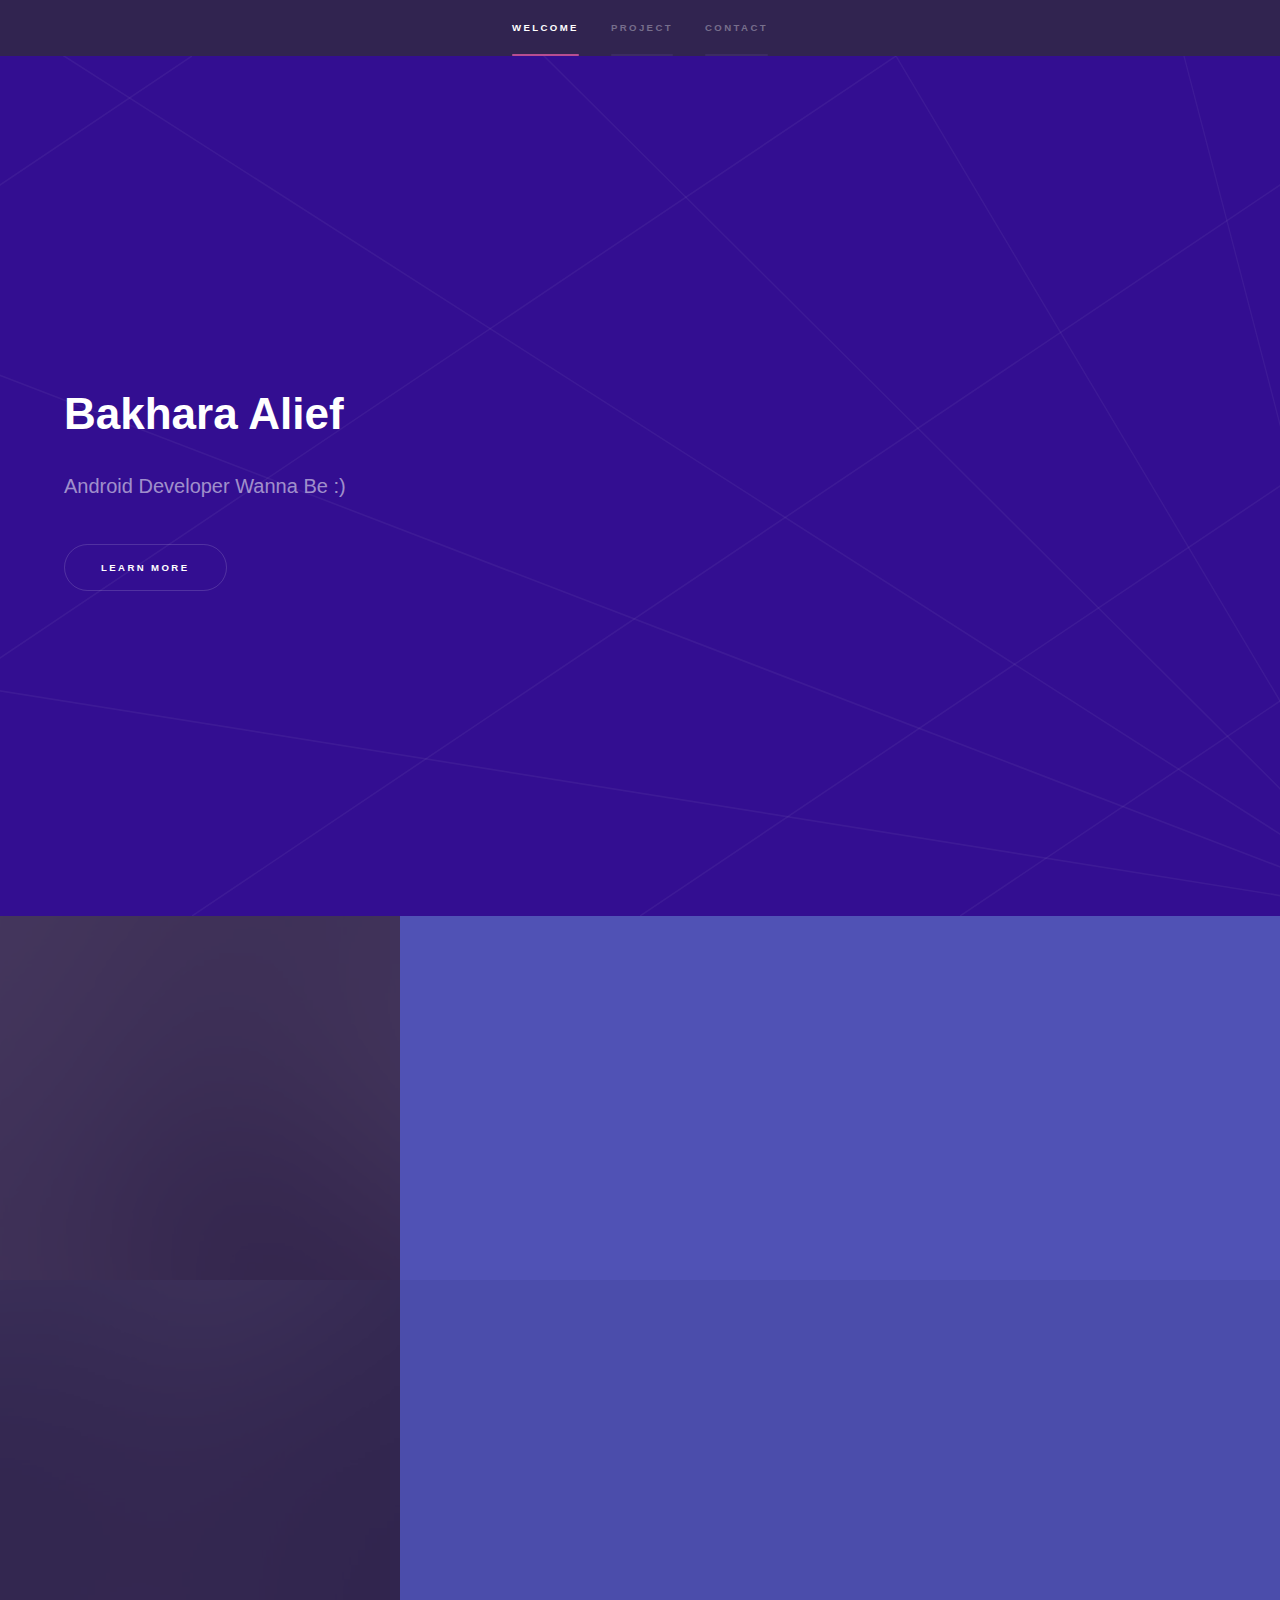
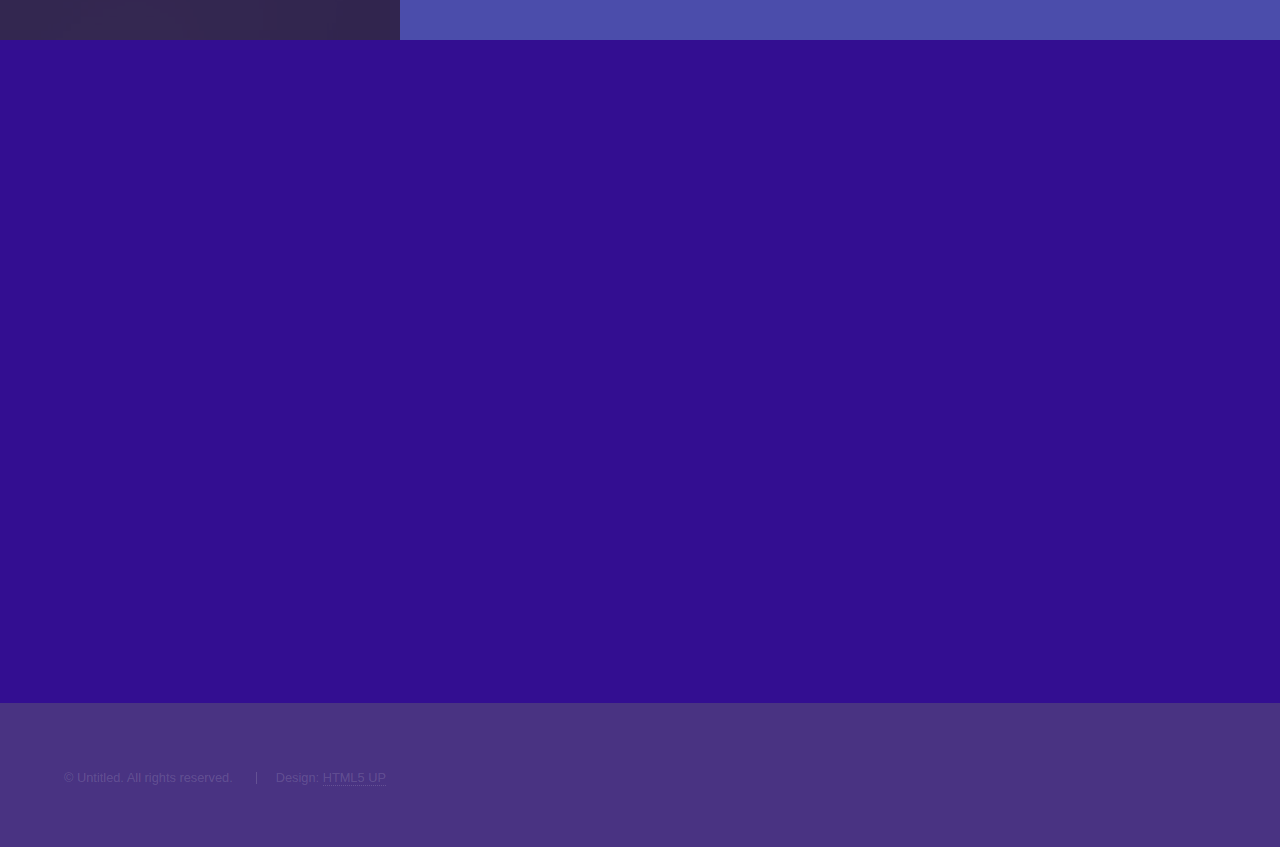
<file: index.html>
<!DOCTYPE html>
<!--
	Hyperspace by HTML5 UP
	html5up.net | @ajlkn
	Free for personal and commercial use under the CCA 3.0 license (html5up.net/license)
-->
<html>
  <head>
    <title>Bakhara Alief</title>
    <meta charset="utf-8" />
    <meta
      name="viewport"
      content="width=device-width, initial-scale=1, user-scalable=no"
    />
    <link rel="stylesheet" href="assets/css/main.css" />
    <noscript
      ><link rel="stylesheet" href="assets/css/noscript.css"
    /></noscript>
  </head>
  <body class="is-preload">
    <!-- Sidebar -->
    <section id="sidebar">
      <div class="inner">
        <nav>
          <ul>
            <li><a href="#intro">Welcome</a></li>
            <li><a href="#one">Project</a></li>
            <!-- <li><a href="#two">What we do</a></li> -->
            <li><a href="#three">Contact</a></li>
          </ul>
        </nav>
      </div>
    </section>

    <!-- Wrapper -->
    <div id="wrapper">
      <!-- Intro -->
      <section id="intro" class="wrapper style1 fullscreen fade-up">
        <div class="inner">
          <h1>Bakhara Alief</h1>
          <p>
            Android Developer Wanna Be :)
          </p>
          <ul class="actions">
            <li><a href="#one" class="button scrolly">Learn more</a></li>
          </ul>
        </div>
      </section>

      <!-- One -->
      <section id="one" class="wrapper style2 spotlights">
        <!-- project1 -->
        <section>
          <a href="#" class="image"
            ><img src="images/pic01.jpg" alt="" data-position="center center"
          /></a>
          <div class="content">
            <div class="inner">
              <h2>Pengingat</h2>
              <p>
                Sebuah Aplikasi yang saya ciptakan untuk mencatat hal - hal
                penting yang tak ingin anda lewatkan
              </p>
              <h4>Koltin - Material Design - RooDB</h4>
              <ul class="actions">
                <li>
                  <a href="project1.html" class="button icon brands fa-github"
                    >Github</a
                  >
                </li>
              </ul>
            </div>
          </div>
        </section>
        <!-- project2 -->
        <section>
          <a href="#" class="image"
            ><img src="images/pic02.jpg" alt="" data-position="top center"
          /></a>
          <div class="content">
            <div class="inner">
              <h2>Feugiat consequat</h2>
              <p>
                Phasellus convallis elit id ullamcorper pulvinar. Duis aliquam
                turpis mauris, eu ultricies erat malesuada quis. Aliquam
                dapibus.
              </p>
              <ul class="actions">
                <li>
                  <a href="project2.html" class="button">Learn more</a>
                </li>
              </ul>
            </div>
          </div>
        </section>
        <!-- project3 -->
        <!-- <section>
          <a href="#" class="image"
            ><img src="images/pic03.jpg" alt="" data-position="25% 25%"
          /></a>
          <div class="content">
            <div class="inner">
              <h2>Ultricies aliquam</h2>
              <p>
                Phasellus convallis elit id ullamcorper pulvinar. Duis aliquam
                turpis mauris, eu ultricies erat malesuada quis. Aliquam
                dapibus.
              </p>
              <ul class="actions">
                <li><a href="generic.html" class="button">Learn more</a></li>
              </ul>
            </div>
          </div>
        </section> -->
      </section>

      <!-- Two -->
      <!-- <section id="two" class="wrapper style3 fade-up">
        <div class="inner">
          <h2>What we do</h2>
          <p>
            Phasellus convallis elit id ullamcorper pulvinar. Duis aliquam
            turpis mauris, eu ultricies erat malesuada quis. Aliquam dapibus,
            lacus eget hendrerit bibendum, urna est aliquam sem, sit amet
            imperdiet est velit quis lorem.
          </p>
          <div class="features">
            <section>
              <span class="icon solid major fa-code"></span>
              <h3>Lorem ipsum amet</h3>
              <p>
                Phasellus convallis elit id ullam corper amet et pulvinar. Duis
                aliquam turpis mauris, sed ultricies erat dapibus.
              </p>
            </section>
            <section>
              <span class="icon solid major fa-lock"></span>
              <h3>Aliquam sed nullam</h3>
              <p>
                Phasellus convallis elit id ullam corper amet et pulvinar. Duis
                aliquam turpis mauris, sed ultricies erat dapibus.
              </p>
            </section>
            <section>
              <span class="icon solid major fa-cog"></span>
              <h3>Sed erat ullam corper</h3>
              <p>
                Phasellus convallis elit id ullam corper amet et pulvinar. Duis
                aliquam turpis mauris, sed ultricies erat dapibus.
              </p>
            </section>
            <section>
              <span class="icon solid major fa-desktop"></span>
              <h3>Veroeros quis lorem</h3>
              <p>
                Phasellus convallis elit id ullam corper amet et pulvinar. Duis
                aliquam turpis mauris, sed ultricies erat dapibus.
              </p>
            </section>
            <section>
              <span class="icon solid major fa-link"></span>
              <h3>Urna quis bibendum</h3>
              <p>
                Phasellus convallis elit id ullam corper amet et pulvinar. Duis
                aliquam turpis mauris, sed ultricies erat dapibus.
              </p>
            </section>
            <section>
              <span class="icon major fa-gem"></span>
              <h3>Aliquam urna dapibus</h3>
              <p>
                Phasellus convallis elit id ullam corper amet et pulvinar. Duis
                aliquam turpis mauris, sed ultricies erat dapibus.
              </p>
            </section>
          </div>
          <ul class="actions">
            <li><a href="generic.html" class="button">Learn more</a></li>
          </ul>
        </div>
      </section> -->

      <!-- Three -->
      <section id="three" class="wrapper style1 fade-up">
        <div class="inner">
          <h2>Get in touch</h2>
          <p>
            Phasellus convallis elit id ullamcorper pulvinar. Duis aliquam
            turpis mauris, eu ultricies erat malesuada quis. Aliquam dapibus,
            lacus eget hendrerit bibendum, urna est aliquam sem, sit amet
            imperdiet est velit quis lorem.
          </p>
          <div class="split style1">
            <section>
              <form method="post" action="#">
                <div class="fields">
                  <div class="field half">
                    <label for="name">Name</label>
                    <input type="text" name="name" id="name" />
                  </div>
                  <div class="field half">
                    <label for="email">Email</label>
                    <input type="text" name="email" id="email" />
                  </div>
                  <div class="field">
                    <label for="message">Message</label>
                    <textarea name="message" id="message" rows="5"></textarea>
                  </div>
                </div>
                <ul class="actions">
                  <li><a href="" class="button submit">Send Message</a></li>
                </ul>
              </form>
            </section>
            <section>
              <ul class="contact">
                <li>
                  <h3>Address</h3>
                  <span
                    >12345 Somewhere Road #654<br />
                    Nashville, TN 00000-0000<br />
                    USA</span
                  >
                </li>
                <li>
                  <h3>Email</h3>
                  <a href="#">user@untitled.tld</a>
                </li>
                <li>
                  <h3>Phone</h3>
                  <span>(000) 000-0000</span>
                </li>
                <li>
                  <h3>Social</h3>
                  <ul class="icons">
                    <li>
                      <a href="#" class="icon brands fa-twitter"
                        ><span class="label">Twitter</span></a
                      >
                    </li>
                    <li>
                      <a href="#" class="icon brands fa-facebook-f"
                        ><span class="label">Facebook</span></a
                      >
                    </li>
                    <li>
                      <a href="#" class="icon brands fa-github"
                        ><span class="label">GitHub</span></a
                      >
                    </li>
                    <li>
                      <a href="#" class="icon brands fa-instagram"
                        ><span class="label">Instagram</span></a
                      >
                    </li>
                    <li>
                      <a href="#" class="icon brands fa-linkedin-in"
                        ><span class="label">LinkedIn</span></a
                      >
                    </li>
                  </ul>
                </li>
              </ul>
            </section>
          </div>
        </div>
      </section>
    </div>

    <!-- Footer -->
    <footer id="footer" class="wrapper style1-alt">
      <div class="inner">
        <ul class="menu">
          <li>&copy; Untitled. All rights reserved.</li>
          <li>Design: <a href="http://html5up.net">HTML5 UP</a></li>
        </ul>
      </div>
    </footer>

    <!-- Scripts -->
    <script src="assets/js/jquery.min.js"></script>
    <script src="assets/js/jquery.scrollex.min.js"></script>
    <script src="assets/js/jquery.scrolly.min.js"></script>
    <script src="assets/js/browser.min.js"></script>
    <script src="assets/js/breakpoints.min.js"></script>
    <script src="assets/js/util.js"></script>
    <script src="assets/js/main.js"></script>
  </body>
</html>
</file>
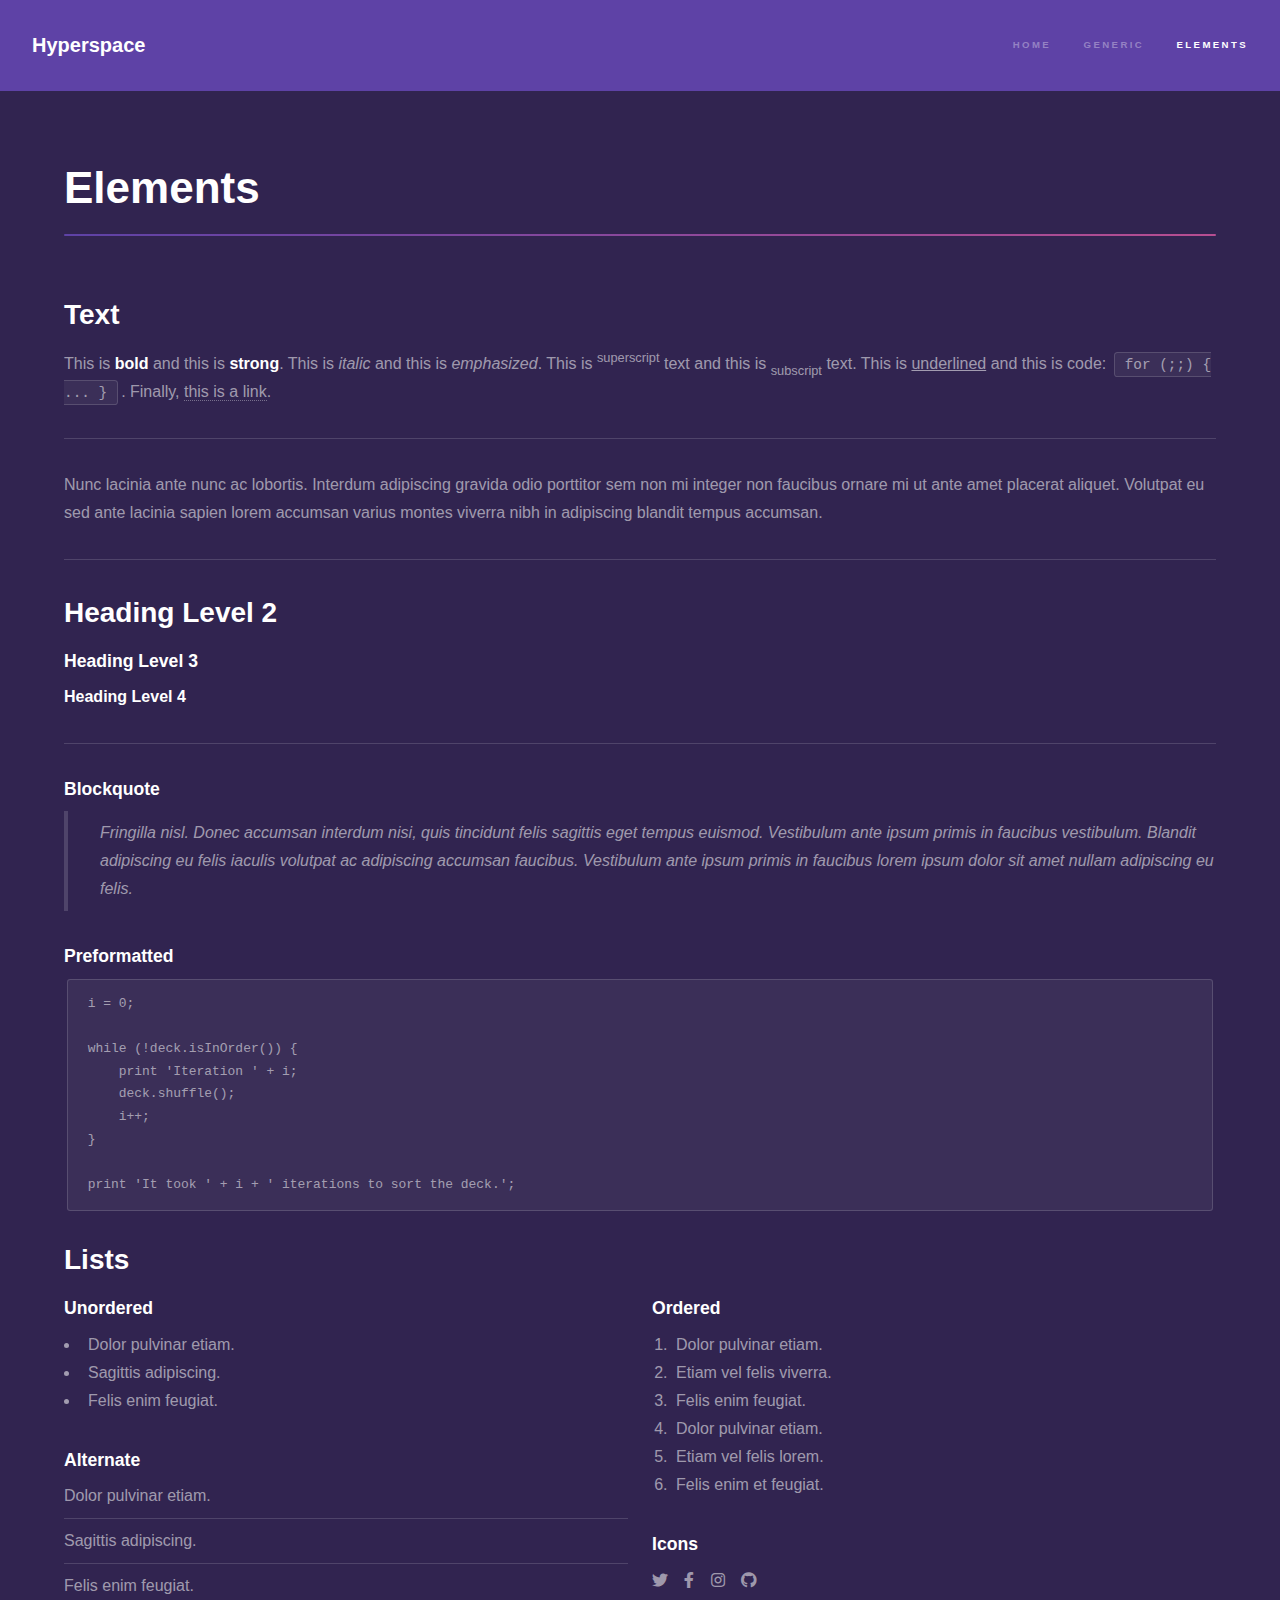
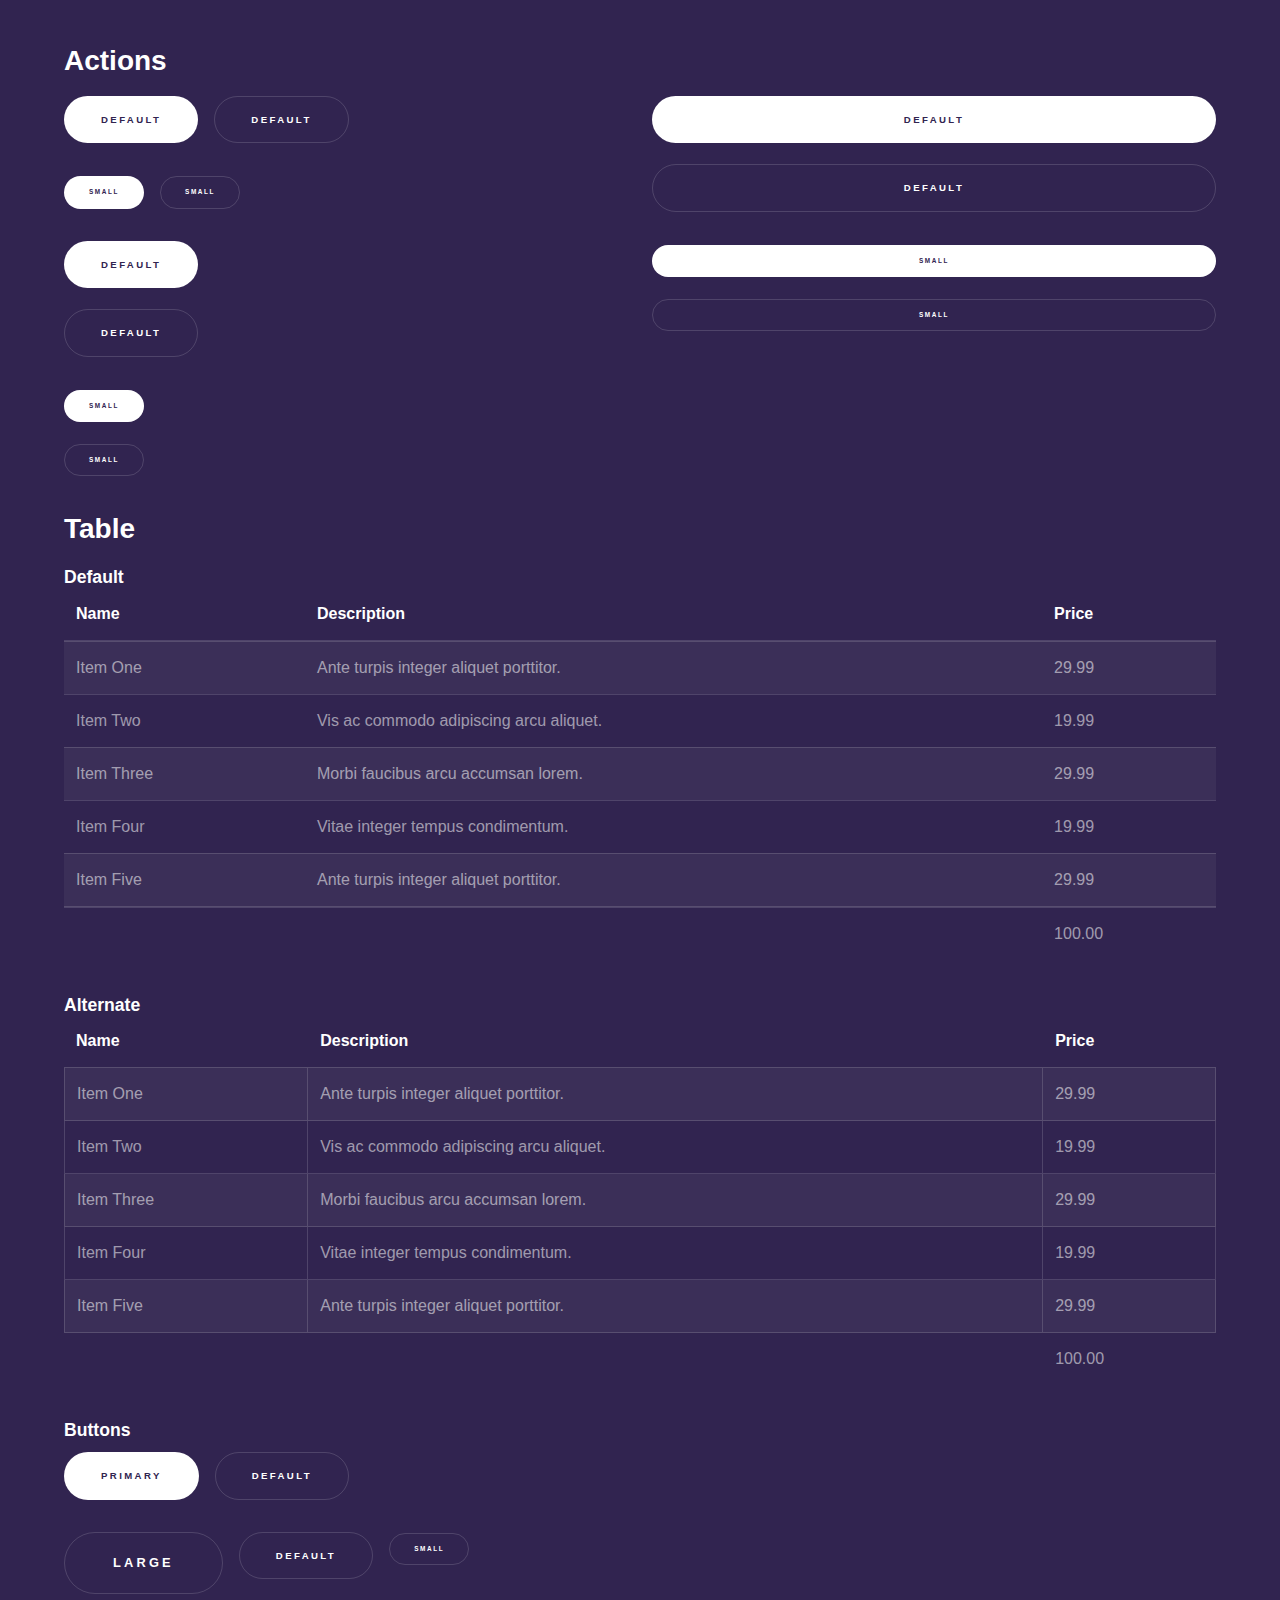
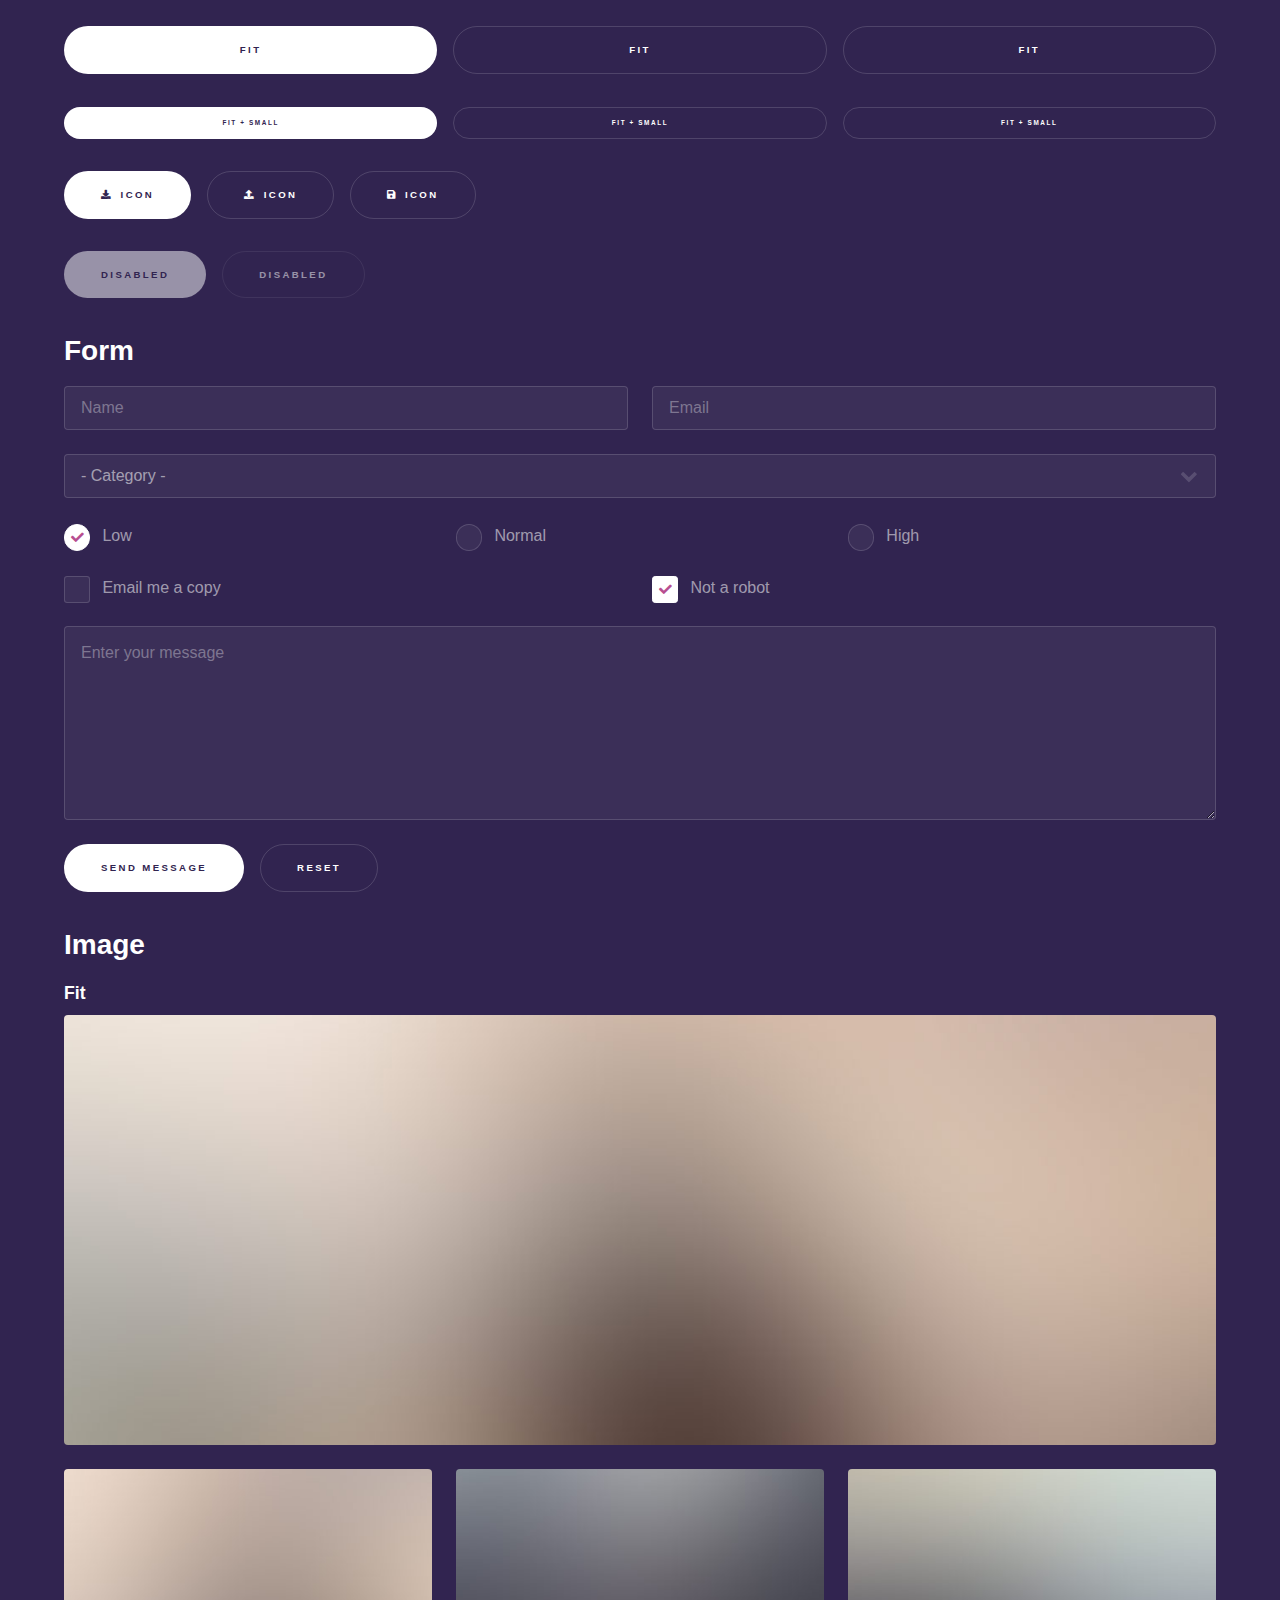
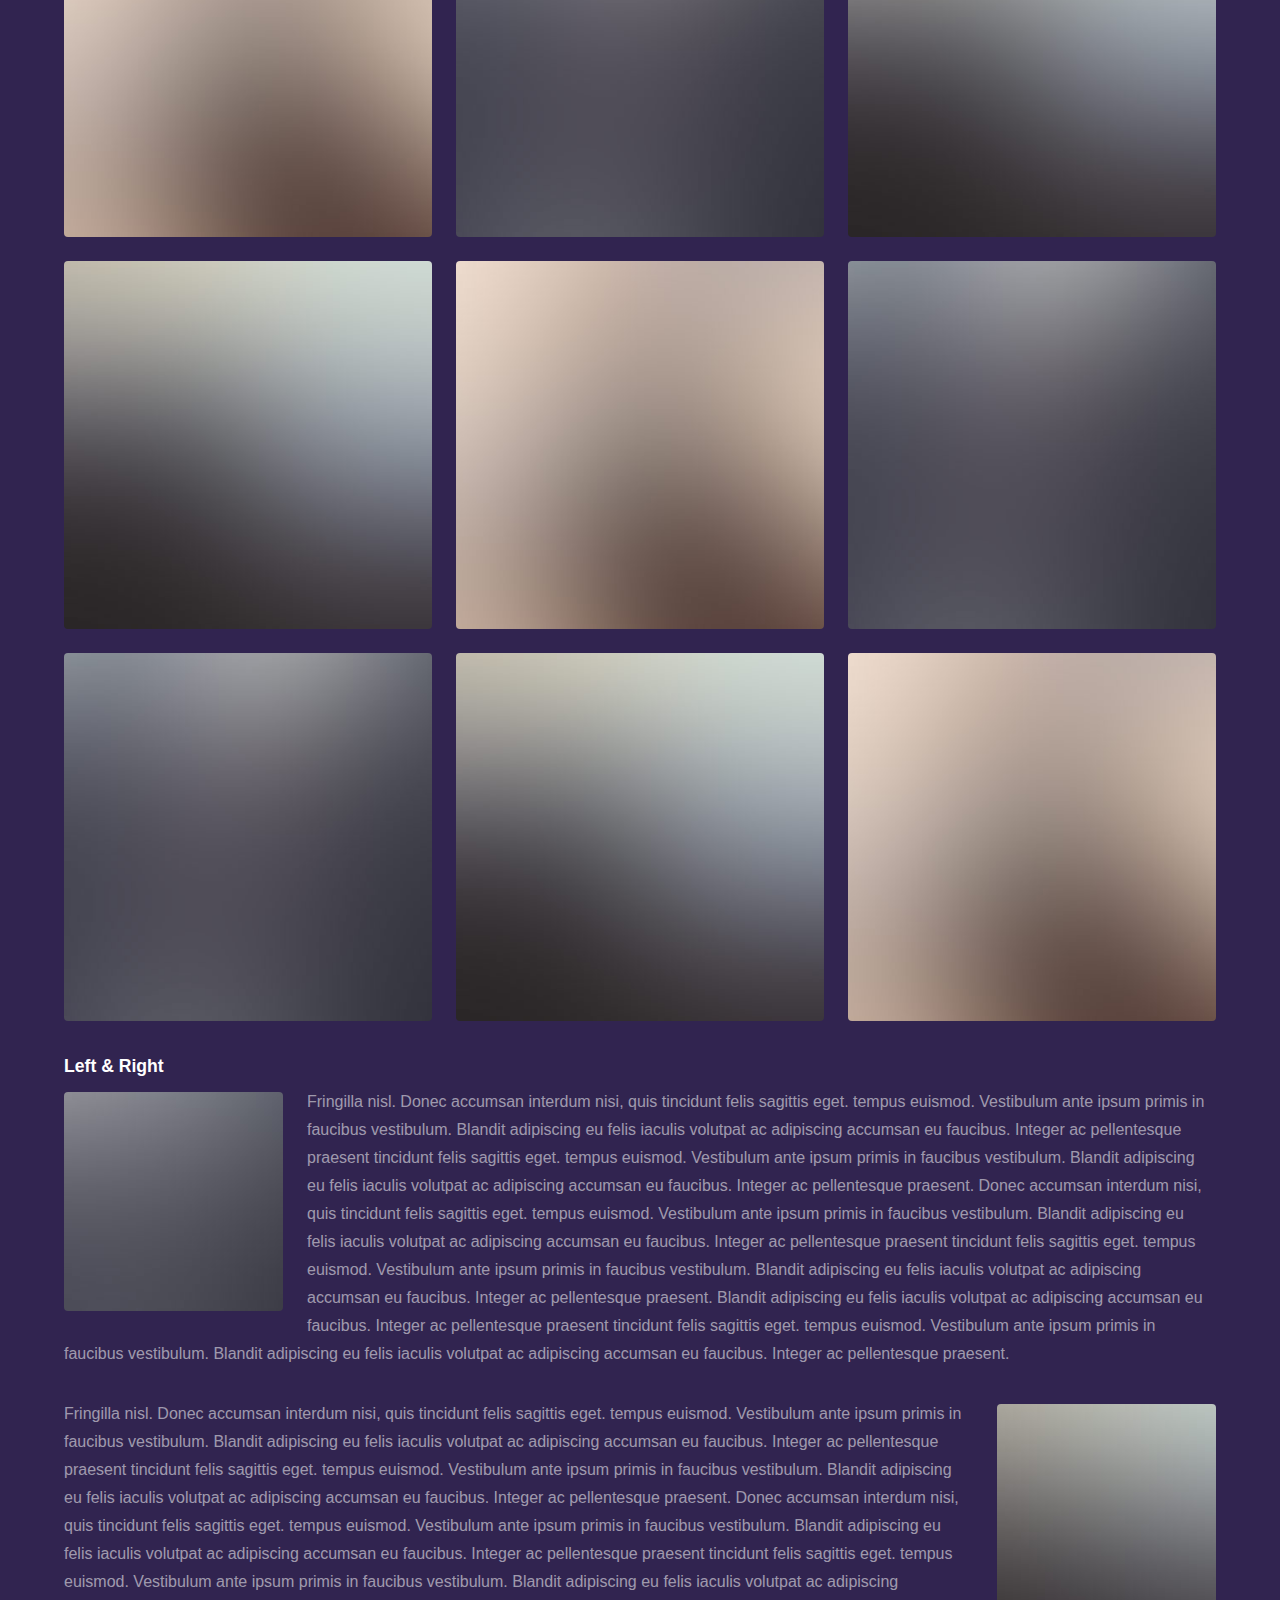
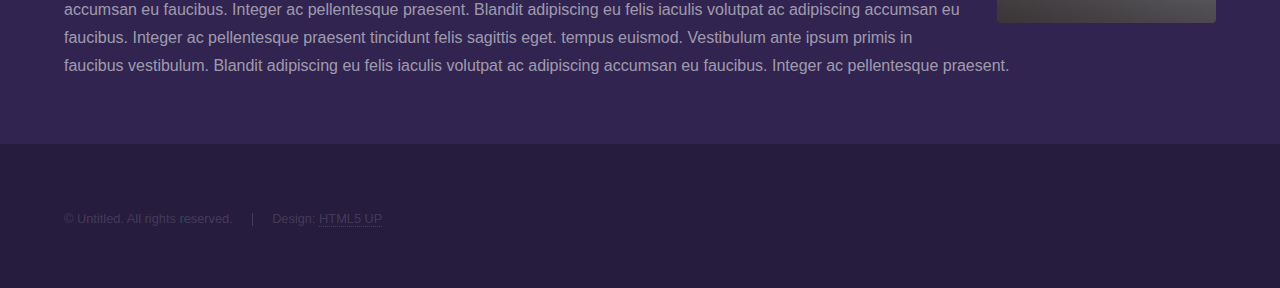
<file: elements.html>
<!DOCTYPE HTML>
<!--
	Hyperspace by HTML5 UP
	html5up.net | @ajlkn
	Free for personal and commercial use under the CCA 3.0 license (html5up.net/license)
-->
<html>
	<head>
		<title>Elements - Hyperspace by HTML5 UP</title>
		<meta charset="utf-8" />
		<meta name="viewport" content="width=device-width, initial-scale=1, user-scalable=no" />
		<link rel="stylesheet" href="assets/css/main.css" />
		<noscript><link rel="stylesheet" href="assets/css/noscript.css" /></noscript>
	</head>
	<body class="is-preload">

		<!-- Header -->
			<header id="header">
				<a href="index.html" class="title">Hyperspace</a>
				<nav>
					<ul>
						<li><a href="index.html">Home</a></li>
						<li><a href="generic.html">Generic</a></li>
						<li><a href="elements.html"  class="active">Elements</a></li>
					</ul>
				</nav>
			</header>

		<!-- Wrapper -->
			<div id="wrapper">

				<!-- Main -->
					<section id="main" class="wrapper">
						<div class="inner">
							<h1 class="major">Elements</h1>

							<!-- Text -->
								<section>
									<h2>Text</h2>
									<p>This is <b>bold</b> and this is <strong>strong</strong>. This is <i>italic</i> and this is <em>emphasized</em>.
									This is <sup>superscript</sup> text and this is <sub>subscript</sub> text.
									This is <u>underlined</u> and this is code: <code>for (;;) { ... }</code>. Finally, <a href="#">this is a link</a>.</p>
									<hr />
									<p>Nunc lacinia ante nunc ac lobortis. Interdum adipiscing gravida odio porttitor sem non mi integer non faucibus ornare mi ut ante amet placerat aliquet. Volutpat eu sed ante lacinia sapien lorem accumsan varius montes viverra nibh in adipiscing blandit tempus accumsan.</p>
									<hr />
									<h2>Heading Level 2</h2>
									<h3>Heading Level 3</h3>
									<h4>Heading Level 4</h4>
									<hr />
									<h3>Blockquote</h3>
									<blockquote>Fringilla nisl. Donec accumsan interdum nisi, quis tincidunt felis sagittis eget tempus euismod. Vestibulum ante ipsum primis in faucibus vestibulum. Blandit adipiscing eu felis iaculis volutpat ac adipiscing accumsan faucibus. Vestibulum ante ipsum primis in faucibus lorem ipsum dolor sit amet nullam adipiscing eu felis.</blockquote>
									<h3>Preformatted</h3>
									<pre><code>i = 0;

while (!deck.isInOrder()) {
    print 'Iteration ' + i;
    deck.shuffle();
    i++;
}

print 'It took ' + i + ' iterations to sort the deck.';</code></pre>
								</section>

							<!-- Lists -->
								<section>
									<h2>Lists</h2>
									<div class="row">
										<div class="col-6 col-12-medium">
											<h3>Unordered</h3>
											<ul>
												<li>Dolor pulvinar etiam.</li>
												<li>Sagittis adipiscing.</li>
												<li>Felis enim feugiat.</li>
											</ul>
											<h3>Alternate</h3>
											<ul class="alt">
												<li>Dolor pulvinar etiam.</li>
												<li>Sagittis adipiscing.</li>
												<li>Felis enim feugiat.</li>
											</ul>
										</div>
										<div class="col-6 col-12-medium">
											<h3>Ordered</h3>
											<ol>
												<li>Dolor pulvinar etiam.</li>
												<li>Etiam vel felis viverra.</li>
												<li>Felis enim feugiat.</li>
												<li>Dolor pulvinar etiam.</li>
												<li>Etiam vel felis lorem.</li>
												<li>Felis enim et feugiat.</li>
											</ol>
											<h3>Icons</h3>
											<ul class="icons">
												<li><a href="#" class="icon brands fa-twitter"><span class="label">Twitter</span></a></li>
												<li><a href="#" class="icon brands fa-facebook-f"><span class="label">Facebook</span></a></li>
												<li><a href="#" class="icon brands fa-instagram"><span class="label">Instagram</span></a></li>
												<li><a href="#" class="icon brands fa-github"><span class="label">Github</span></a></li>
											</ul>
										</div>
									</div>
									<h2>Actions</h2>
									<div class="row">
										<div class="col-6 col-12-medium">
											<ul class="actions">
												<li><a href="#" class="button primary">Default</a></li>
												<li><a href="#" class="button">Default</a></li>
											</ul>
											<ul class="actions small">
												<li><a href="#" class="button primary small">Small</a></li>
												<li><a href="#" class="button small">Small</a></li>
											</ul>
											<ul class="actions stacked">
												<li><a href="#" class="button primary">Default</a></li>
												<li><a href="#" class="button">Default</a></li>
											</ul>
											<ul class="actions stacked">
												<li><a href="#" class="button primary small">Small</a></li>
												<li><a href="#" class="button small">Small</a></li>
											</ul>
										</div>
										<div class="col-6 col-12-medium">
											<ul class="actions stacked">
												<li><a href="#" class="button primary fit">Default</a></li>
												<li><a href="#" class="button fit">Default</a></li>
											</ul>
											<ul class="actions stacked">
												<li><a href="#" class="button primary small fit">Small</a></li>
												<li><a href="#" class="button small fit">Small</a></li>
											</ul>
										</div>
									</div>
								</section>

							<!-- Table -->
								<section>
									<h2>Table</h2>
									<h3>Default</h3>
									<div class="table-wrapper">
										<table>
											<thead>
												<tr>
													<th>Name</th>
													<th>Description</th>
													<th>Price</th>
												</tr>
											</thead>
											<tbody>
												<tr>
													<td>Item One</td>
													<td>Ante turpis integer aliquet porttitor.</td>
													<td>29.99</td>
												</tr>
												<tr>
													<td>Item Two</td>
													<td>Vis ac commodo adipiscing arcu aliquet.</td>
													<td>19.99</td>
												</tr>
												<tr>
													<td>Item Three</td>
													<td> Morbi faucibus arcu accumsan lorem.</td>
													<td>29.99</td>
												</tr>
												<tr>
													<td>Item Four</td>
													<td>Vitae integer tempus condimentum.</td>
													<td>19.99</td>
												</tr>
												<tr>
													<td>Item Five</td>
													<td>Ante turpis integer aliquet porttitor.</td>
													<td>29.99</td>
												</tr>
											</tbody>
											<tfoot>
												<tr>
													<td colspan="2"></td>
													<td>100.00</td>
												</tr>
											</tfoot>
										</table>
									</div>

									<h3>Alternate</h3>
									<div class="table-wrapper">
										<table class="alt">
											<thead>
												<tr>
													<th>Name</th>
													<th>Description</th>
													<th>Price</th>
												</tr>
											</thead>
											<tbody>
												<tr>
													<td>Item One</td>
													<td>Ante turpis integer aliquet porttitor.</td>
													<td>29.99</td>
												</tr>
												<tr>
													<td>Item Two</td>
													<td>Vis ac commodo adipiscing arcu aliquet.</td>
													<td>19.99</td>
												</tr>
												<tr>
													<td>Item Three</td>
													<td> Morbi faucibus arcu accumsan lorem.</td>
													<td>29.99</td>
												</tr>
												<tr>
													<td>Item Four</td>
													<td>Vitae integer tempus condimentum.</td>
													<td>19.99</td>
												</tr>
												<tr>
													<td>Item Five</td>
													<td>Ante turpis integer aliquet porttitor.</td>
													<td>29.99</td>
												</tr>
											</tbody>
											<tfoot>
												<tr>
													<td colspan="2"></td>
													<td>100.00</td>
												</tr>
											</tfoot>
										</table>
									</div>
								</section>

							<!-- Buttons -->
								<section>
									<h3>Buttons</h3>
									<ul class="actions">
										<li><a href="#" class="button primary">Primary</a></li>
										<li><a href="#" class="button">Default</a></li>
									</ul>
									<ul class="actions">
										<li><a href="#" class="button large">Large</a></li>
										<li><a href="#" class="button">Default</a></li>
										<li><a href="#" class="button small">Small</a></li>
									</ul>
									<ul class="actions fit">
										<li><a href="#" class="button primary fit">Fit</a></li>
										<li><a href="#" class="button fit">Fit</a></li>
										<li><a href="#" class="button fit">Fit</a></li>
									</ul>
									<ul class="actions fit small">
										<li><a href="#" class="button primary fit small">Fit + Small</a></li>
										<li><a href="#" class="button fit small">Fit + Small</a></li>
										<li><a href="#" class="button fit small">Fit + Small</a></li>
									</ul>
									<ul class="actions">
										<li><a href="#" class="button primary icon solid fa-download">Icon</a></li>
										<li><a href="#" class="button icon solid fa-upload">Icon</a></li>
										<li><a href="#" class="button icon solid fa-save">Icon</a></li>
									</ul>
									<ul class="actions">
										<li><span class="button primary disabled">Disabled</span></li>
										<li><span class="button disabled">Disabled</span></li>
									</ul>
								</section>

							<!-- Form -->
								<section>
									<h2>Form</h2>
									<form method="post" action="#">
										<div class="row gtr-uniform">
											<div class="col-6 col-12-xsmall">
												<input type="text" name="demo-name" id="demo-name" value="" placeholder="Name" />
											</div>
											<div class="col-6 col-12-xsmall">
												<input type="email" name="demo-email" id="demo-email" value="" placeholder="Email" />
											</div>
											<div class="col-12">
												<select name="demo-category" id="demo-category">
													<option value="">- Category -</option>
													<option value="1">Manufacturing</option>
													<option value="1">Shipping</option>
													<option value="1">Administration</option>
													<option value="1">Human Resources</option>
												</select>
											</div>
											<div class="col-4 col-12-small">
												<input type="radio" id="demo-priority-low" name="demo-priority" checked>
												<label for="demo-priority-low">Low</label>
											</div>
											<div class="col-4 col-12-small">
												<input type="radio" id="demo-priority-normal" name="demo-priority">
												<label for="demo-priority-normal">Normal</label>
											</div>
											<div class="col-4 col-12-small">
												<input type="radio" id="demo-priority-high" name="demo-priority">
												<label for="demo-priority-high">High</label>
											</div>
											<div class="col-6 col-12-small">
												<input type="checkbox" id="demo-copy" name="demo-copy">
												<label for="demo-copy">Email me a copy</label>
											</div>
											<div class="col-6 col-12-small">
												<input type="checkbox" id="demo-human" name="demo-human" checked>
												<label for="demo-human">Not a robot</label>
											</div>
											<div class="col-12">
												<textarea name="demo-message" id="demo-message" placeholder="Enter your message" rows="6"></textarea>
											</div>
											<div class="col-12">
												<ul class="actions">
													<li><input type="submit" value="Send Message" class="primary" /></li>
													<li><input type="reset" value="Reset" /></li>
												</ul>
											</div>
										</div>
									</form>
								</section>

							<!-- Image -->
								<section>
									<h2>Image</h2>
									<h3>Fit</h3>
									<div class="box alt">
										<div class="row gtr-uniform">
											<div class="col-12"><span class="image fit"><img src="images/pic04.jpg" alt="" /></span></div>
											<div class="col-4"><span class="image fit"><img src="images/pic01.jpg" alt="" /></span></div>
											<div class="col-4"><span class="image fit"><img src="images/pic02.jpg" alt="" /></span></div>
											<div class="col-4"><span class="image fit"><img src="images/pic03.jpg" alt="" /></span></div>
											<div class="col-4"><span class="image fit"><img src="images/pic03.jpg" alt="" /></span></div>
											<div class="col-4"><span class="image fit"><img src="images/pic01.jpg" alt="" /></span></div>
											<div class="col-4"><span class="image fit"><img src="images/pic02.jpg" alt="" /></span></div>
											<div class="col-4"><span class="image fit"><img src="images/pic02.jpg" alt="" /></span></div>
											<div class="col-4"><span class="image fit"><img src="images/pic03.jpg" alt="" /></span></div>
											<div class="col-4"><span class="image fit"><img src="images/pic01.jpg" alt="" /></span></div>
										</div>
									</div>
									<h3>Left &amp; Right</h3>
									<p><span class="image left"><img src="images/pic05.jpg" alt="" /></span>Fringilla nisl. Donec accumsan interdum nisi, quis tincidunt felis sagittis eget. tempus euismod. Vestibulum ante ipsum primis in faucibus vestibulum. Blandit adipiscing eu felis iaculis volutpat ac adipiscing accumsan eu faucibus. Integer ac pellentesque praesent tincidunt felis sagittis eget. tempus euismod. Vestibulum ante ipsum primis in faucibus vestibulum. Blandit adipiscing eu felis iaculis volutpat ac adipiscing accumsan eu faucibus. Integer ac pellentesque praesent. Donec accumsan interdum nisi, quis tincidunt felis sagittis eget. tempus euismod. Vestibulum ante ipsum primis in faucibus vestibulum. Blandit adipiscing eu felis iaculis volutpat ac adipiscing accumsan eu faucibus. Integer ac pellentesque praesent tincidunt felis sagittis eget. tempus euismod. Vestibulum ante ipsum primis in faucibus vestibulum. Blandit adipiscing eu felis iaculis volutpat ac adipiscing accumsan eu faucibus. Integer ac pellentesque praesent. Blandit adipiscing eu felis iaculis volutpat ac adipiscing accumsan eu faucibus. Integer ac pellentesque praesent tincidunt felis sagittis eget. tempus euismod. Vestibulum ante ipsum primis in faucibus vestibulum. Blandit adipiscing eu felis iaculis volutpat ac adipiscing accumsan eu faucibus. Integer ac pellentesque praesent.</p>
									<p><span class="image right"><img src="images/pic06.jpg" alt="" /></span>Fringilla nisl. Donec accumsan interdum nisi, quis tincidunt felis sagittis eget. tempus euismod. Vestibulum ante ipsum primis in faucibus vestibulum. Blandit adipiscing eu felis iaculis volutpat ac adipiscing accumsan eu faucibus. Integer ac pellentesque praesent tincidunt felis sagittis eget. tempus euismod. Vestibulum ante ipsum primis in faucibus vestibulum. Blandit adipiscing eu felis iaculis volutpat ac adipiscing accumsan eu faucibus. Integer ac pellentesque praesent. Donec accumsan interdum nisi, quis tincidunt felis sagittis eget. tempus euismod. Vestibulum ante ipsum primis in faucibus vestibulum. Blandit adipiscing eu felis iaculis volutpat ac adipiscing accumsan eu faucibus. Integer ac pellentesque praesent tincidunt felis sagittis eget. tempus euismod. Vestibulum ante ipsum primis in faucibus vestibulum. Blandit adipiscing eu felis iaculis volutpat ac adipiscing accumsan eu faucibus. Integer ac pellentesque praesent. Blandit adipiscing eu felis iaculis volutpat ac adipiscing accumsan eu faucibus. Integer ac pellentesque praesent tincidunt felis sagittis eget. tempus euismod. Vestibulum ante ipsum primis in faucibus vestibulum. Blandit adipiscing eu felis iaculis volutpat ac adipiscing accumsan eu faucibus. Integer ac pellentesque praesent.</p>
								</section>

						</div>
					</section>

			</div>

		<!-- Footer -->
			<footer id="footer" class="wrapper alt">
				<div class="inner">
					<ul class="menu">
						<li>&copy; Untitled. All rights reserved.</li><li>Design: <a href="http://html5up.net">HTML5 UP</a></li>
					</ul>
				</div>
			</footer>

		<!-- Scripts -->
			<script src="assets/js/jquery.min.js"></script>
			<script src="assets/js/jquery.scrollex.min.js"></script>
			<script src="assets/js/jquery.scrolly.min.js"></script>
			<script src="assets/js/browser.min.js"></script>
			<script src="assets/js/breakpoints.min.js"></script>
			<script src="assets/js/util.js"></script>
			<script src="assets/js/main.js"></script>

	</body>
</html>
</file>
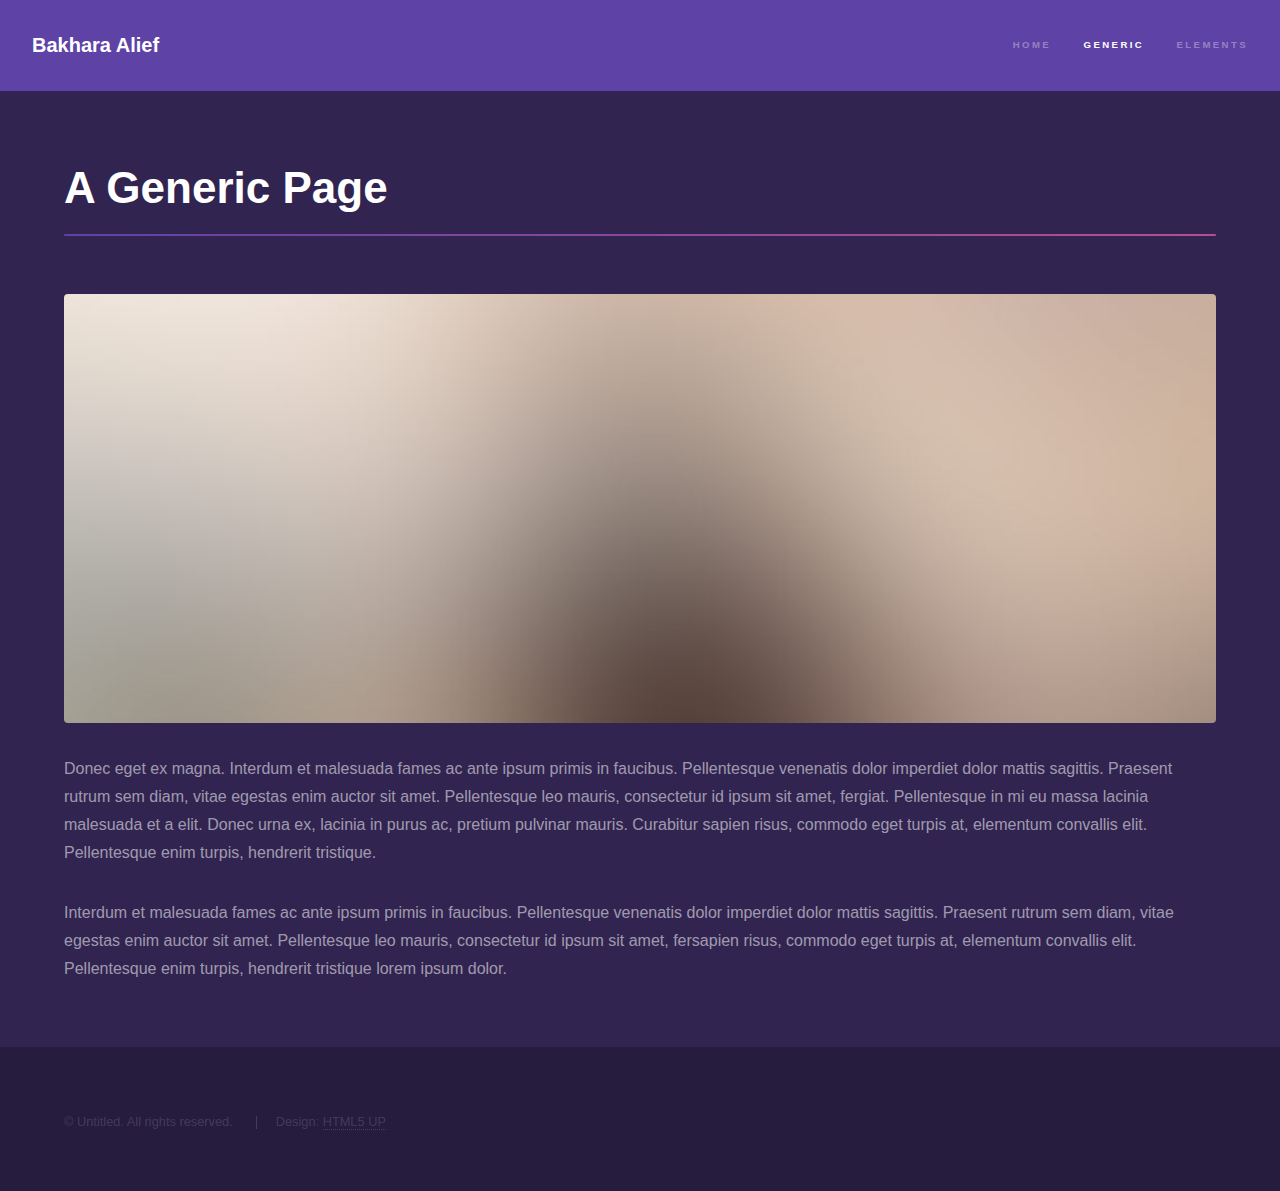
<file: generic.html>
<!DOCTYPE html>
<!--
	Hyperspace by HTML5 UP
	html5up.net | @ajlkn
	Free for personal and commercial use under the CCA 3.0 license (html5up.net/license)
-->
<html>
  <head>
    <title>Generic - Hyperspace by HTML5 UP</title>
    <meta charset="utf-8" />
    <meta
      name="viewport"
      content="width=device-width, initial-scale=1, user-scalable=no"
    />
    <link rel="stylesheet" href="assets/css/main.css" />
    <noscript
      ><link rel="stylesheet" href="assets/css/noscript.css"
    /></noscript>
  </head>
  <body class="is-preload">
    <!-- Header -->
    <header id="header">
      <a href="index.html" class="title">Bakhara Alief</a>
      <nav>
        <ul>
          <li><a href="index.html">Home</a></li>
          <li><a href="generic.html" class="active">Generic</a></li>
          <li><a href="elements.html">Elements</a></li>
        </ul>
      </nav>
    </header>

    <!-- Wrapper -->
    <div id="wrapper">
      <!-- Main -->
      <section id="main" class="wrapper">
        <div class="inner">
          <h1 class="major">A Generic Page</h1>
          <span class="image fit"><img src="images/pic04.jpg" alt="" /></span>
          <p>
            Donec eget ex magna. Interdum et malesuada fames ac ante ipsum
            primis in faucibus. Pellentesque venenatis dolor imperdiet dolor
            mattis sagittis. Praesent rutrum sem diam, vitae egestas enim auctor
            sit amet. Pellentesque leo mauris, consectetur id ipsum sit amet,
            fergiat. Pellentesque in mi eu massa lacinia malesuada et a elit.
            Donec urna ex, lacinia in purus ac, pretium pulvinar mauris.
            Curabitur sapien risus, commodo eget turpis at, elementum convallis
            elit. Pellentesque enim turpis, hendrerit tristique.
          </p>
          <p>
            Interdum et malesuada fames ac ante ipsum primis in faucibus.
            Pellentesque venenatis dolor imperdiet dolor mattis sagittis.
            Praesent rutrum sem diam, vitae egestas enim auctor sit amet.
            Pellentesque leo mauris, consectetur id ipsum sit amet, fersapien
            risus, commodo eget turpis at, elementum convallis elit.
            Pellentesque enim turpis, hendrerit tristique lorem ipsum dolor.
          </p>
        </div>
      </section>
    </div>

    <!-- Footer -->
    <footer id="footer" class="wrapper alt">
      <div class="inner">
        <ul class="menu">
          <li>&copy; Untitled. All rights reserved.</li>
          <li>Design: <a href="http://html5up.net">HTML5 UP</a></li>
        </ul>
      </div>
    </footer>

    <!-- Scripts -->
    <script src="assets/js/jquery.min.js"></script>
    <script src="assets/js/jquery.scrollex.min.js"></script>
    <script src="assets/js/jquery.scrolly.min.js"></script>
    <script src="assets/js/browser.min.js"></script>
    <script src="assets/js/breakpoints.min.js"></script>
    <script src="assets/js/util.js"></script>
    <script src="assets/js/main.js"></script>
  </body>
</html>
</file>
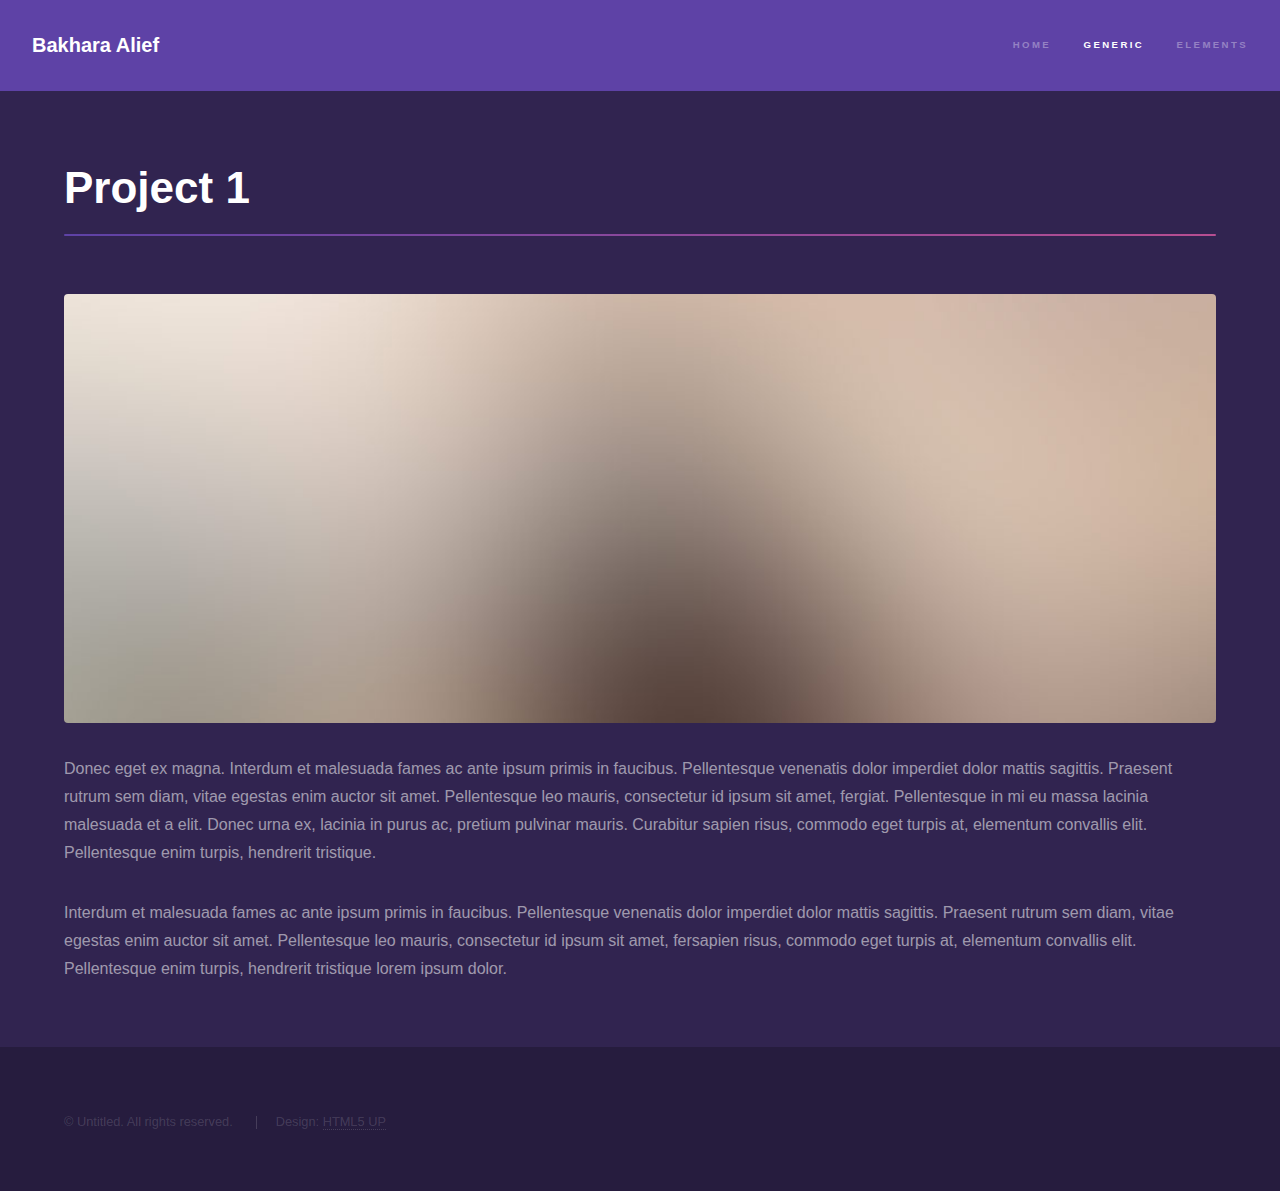
<file: project1.html>
<!DOCTYPE html>
<!--
	Hyperspace by HTML5 UP
	html5up.net | @ajlkn
	Free for personal and commercial use under the CCA 3.0 license (html5up.net/license)
-->
<html>
  <head>
    <title>Generic - Hyperspace by HTML5 UP</title>
    <meta charset="utf-8" />
    <meta
      name="viewport"
      content="width=device-width, initial-scale=1, user-scalable=no"
    />
    <link rel="stylesheet" href="assets/css/main.css" />
    <noscript
      ><link rel="stylesheet" href="assets/css/noscript.css"
    /></noscript>
  </head>
  <body class="is-preload">
    <!-- Header -->
    <header id="header">
      <a href="index.html" class="title">Bakhara Alief</a>
      <nav>
        <ul>
          <li><a href="index.html">Home</a></li>
          <li><a href="generic.html" class="active">Generic</a></li>
          <li><a href="elements.html">Elements</a></li>
        </ul>
      </nav>
    </header>

    <!-- Wrapper -->
    <div id="wrapper">
      <!-- Main -->
      <section id="main" class="wrapper">
        <div class="inner">
          <h1 class="major">Project 1</h1>
          <span class="image fit"><img src="images/pic04.jpg" alt="" /></span>
          <p>
            Donec eget ex magna. Interdum et malesuada fames ac ante ipsum
            primis in faucibus. Pellentesque venenatis dolor imperdiet dolor
            mattis sagittis. Praesent rutrum sem diam, vitae egestas enim auctor
            sit amet. Pellentesque leo mauris, consectetur id ipsum sit amet,
            fergiat. Pellentesque in mi eu massa lacinia malesuada et a elit.
            Donec urna ex, lacinia in purus ac, pretium pulvinar mauris.
            Curabitur sapien risus, commodo eget turpis at, elementum convallis
            elit. Pellentesque enim turpis, hendrerit tristique.
          </p>
          <p>
            Interdum et malesuada fames ac ante ipsum primis in faucibus.
            Pellentesque venenatis dolor imperdiet dolor mattis sagittis.
            Praesent rutrum sem diam, vitae egestas enim auctor sit amet.
            Pellentesque leo mauris, consectetur id ipsum sit amet, fersapien
            risus, commodo eget turpis at, elementum convallis elit.
            Pellentesque enim turpis, hendrerit tristique lorem ipsum dolor.
          </p>
        </div>
      </section>
    </div>

    <!-- Footer -->
    <footer id="footer" class="wrapper alt">
      <div class="inner">
        <ul class="menu">
          <li>&copy; Untitled. All rights reserved.</li>
          <li>Design: <a href="http://html5up.net">HTML5 UP</a></li>
        </ul>
      </div>
    </footer>

    <!-- Scripts -->
    <script src="assets/js/jquery.min.js"></script>
    <script src="assets/js/jquery.scrollex.min.js"></script>
    <script src="assets/js/jquery.scrolly.min.js"></script>
    <script src="assets/js/browser.min.js"></script>
    <script src="assets/js/breakpoints.min.js"></script>
    <script src="assets/js/util.js"></script>
    <script src="assets/js/main.js"></script>
  </body>
</html>
</file>
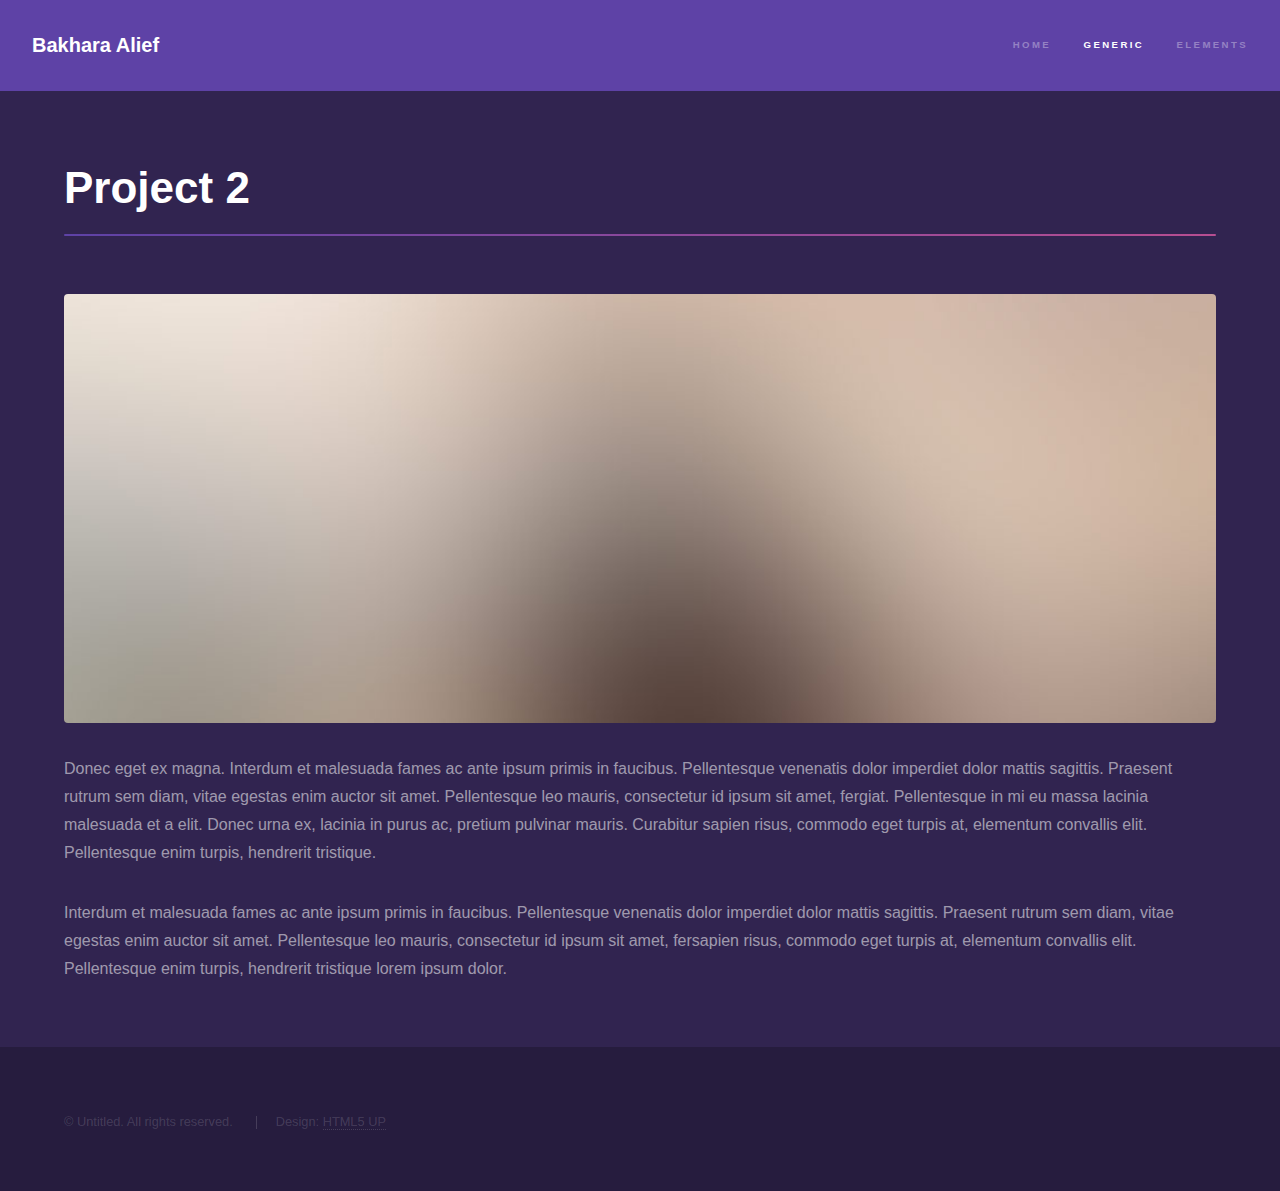
<file: project2.html>
<!DOCTYPE html>
<!--
	Hyperspace by HTML5 UP
	html5up.net | @ajlkn
	Free for personal and commercial use under the CCA 3.0 license (html5up.net/license)
-->
<html>
  <head>
    <title>Generic - Hyperspace by HTML5 UP</title>
    <meta charset="utf-8" />
    <meta
      name="viewport"
      content="width=device-width, initial-scale=1, user-scalable=no"
    />
    <link rel="stylesheet" href="assets/css/main.css" />
    <noscript
      ><link rel="stylesheet" href="assets/css/noscript.css"
    /></noscript>
  </head>
  <body class="is-preload">
    <!-- Header -->
    <header id="header">
      <a href="index.html" class="title">Bakhara Alief</a>
      <nav>
        <ul>
          <li><a href="index.html">Home</a></li>
          <li><a href="generic.html" class="active">Generic</a></li>
          <li><a href="elements.html">Elements</a></li>
        </ul>
      </nav>
    </header>

    <!-- Wrapper -->
    <div id="wrapper">
      <!-- Main -->
      <section id="main" class="wrapper">
        <div class="inner">
          <h1 class="major">Project 2</h1>
          <span class="image fit"><img src="images/pic04.jpg" alt="" /></span>
          <p>
            Donec eget ex magna. Interdum et malesuada fames ac ante ipsum
            primis in faucibus. Pellentesque venenatis dolor imperdiet dolor
            mattis sagittis. Praesent rutrum sem diam, vitae egestas enim auctor
            sit amet. Pellentesque leo mauris, consectetur id ipsum sit amet,
            fergiat. Pellentesque in mi eu massa lacinia malesuada et a elit.
            Donec urna ex, lacinia in purus ac, pretium pulvinar mauris.
            Curabitur sapien risus, commodo eget turpis at, elementum convallis
            elit. Pellentesque enim turpis, hendrerit tristique.
          </p>
          <p>
            Interdum et malesuada fames ac ante ipsum primis in faucibus.
            Pellentesque venenatis dolor imperdiet dolor mattis sagittis.
            Praesent rutrum sem diam, vitae egestas enim auctor sit amet.
            Pellentesque leo mauris, consectetur id ipsum sit amet, fersapien
            risus, commodo eget turpis at, elementum convallis elit.
            Pellentesque enim turpis, hendrerit tristique lorem ipsum dolor.
          </p>
        </div>
      </section>
    </div>

    <!-- Footer -->
    <footer id="footer" class="wrapper alt">
      <div class="inner">
        <ul class="menu">
          <li>&copy; Untitled. All rights reserved.</li>
          <li>Design: <a href="http://html5up.net">HTML5 UP</a></li>
        </ul>
      </div>
    </footer>

    <!-- Scripts -->
    <script src="assets/js/jquery.min.js"></script>
    <script src="assets/js/jquery.scrollex.min.js"></script>
    <script src="assets/js/jquery.scrolly.min.js"></script>
    <script src="assets/js/browser.min.js"></script>
    <script src="assets/js/breakpoints.min.js"></script>
    <script src="assets/js/util.js"></script>
    <script src="assets/js/main.js"></script>
  </body>
</html>
</file>
<file: assets/css/noscript.css>
/*
	Hyperspace by HTML5 UP
	html5up.net | @ajlkn
	Free for personal and commercial use under the CCA 3.0 license (html5up.net/license)
*/

/* Spotlights */

	.spotlights > section > .image:before {
		opacity: 0 !important;
	}

	.spotlights > section > .content > .inner {
		-moz-transform: none !important;
		-webkit-transform: none !important;
		-ms-transform: none !important;
		transform: none !important;
		opacity: 1 !important;
	}

/* Wrapper */

	.wrapper > .inner {
		opacity: 1 !important;
		-moz-transform: none !important;
		-webkit-transform: none !important;
		-ms-transform: none !important;
		transform: none !important;
	}

/* Sidebar */

	#sidebar > .inner {
		opacity: 1 !important;
	}

	#sidebar nav > ul > li {
		-moz-transform: none !important;
		-webkit-transform: none !important;
		-ms-transform: none !important;
		transform: none !important;
		opacity: 1 !important;
	}
</file>
<file: assets/css/main.css>
@import url(fontawesome-all.min.css);

/*
	Hyperspace by HTML5 UP
	html5up.net | @ajlkn
	Free for personal and commercial use under the CCA 3.0 license (html5up.net/license)
*/

html,
body,
div,
span,
applet,
object,
iframe,
h1,
h2,
h3,
h4,
h5,
h6,
p,
blockquote,
pre,
a,
abbr,
acronym,
address,
big,
cite,
code,
del,
dfn,
em,
img,
ins,
kbd,
q,
s,
samp,
small,
strike,
strong,
sub,
sup,
tt,
var,
b,
u,
i,
center,
dl,
dt,
dd,
ol,
ul,
li,
fieldset,
form,
label,
legend,
table,
caption,
tbody,
tfoot,
thead,
tr,
th,
td,
article,
aside,
canvas,
details,
embed,
figure,
figcaption,
footer,
header,
hgroup,
menu,
nav,
output,
ruby,
section,
summary,
time,
mark,
audio,
video {
    margin: 0;
    padding: 0;
    border: 0;
    font-size: 100%;
    font: inherit;
    vertical-align: baseline;
}

article,
aside,
details,
figcaption,
figure,
footer,
header,
hgroup,
menu,
nav,
section {
    display: block;
}

body {
    line-height: 1;
}

ol,
ul {
    list-style: none;
}

blockquote,
q {
    quotes: none;
}

blockquote:before,
blockquote:after,
q:before,
q:after {
    content: '';
    content: none;
}

table {
    border-collapse: collapse;
    border-spacing: 0;
}

body {
    -webkit-text-size-adjust: none;
}

mark {
    background-color: transparent;
    color: inherit;
}

input::-moz-focus-inner {
    border: 0;
    padding: 0;
}

input,
select,
textarea {
    -moz-appearance: none;
    -webkit-appearance: none;
    -ms-appearance: none;
    appearance: none;
}

/* Basic */

@-ms-viewport {
    width: device-width;
}

body {
    -ms-overflow-style: scrollbar;
}

@media screen and (max-width: 480px) {

    html,
    body {
        min-width: 320px;
    }

}

html {
    box-sizing: border-box;
}

*,
*:before,
*:after {
    box-sizing: inherit;
}

body {
    background: #312450;
}

body.is-preload *,
body.is-preload *:before,
body.is-preload *:after {
    -moz-animation: none !important;
    -webkit-animation: none !important;
    -ms-animation: none !important;
    animation: none !important;
    -moz-transition: none !important;
    -webkit-transition: none !important;
    -ms-transition: none !important;
    transition: none !important;
}

/* Type */

body,
input,
select,
textarea {
    color: rgba(255, 255, 255, 0.55);
    font-family: Arial, Helvetica, sans-serif;
    font-size: 16.5pt;
    font-weight: normal;
    line-height: 1.75;
}

@media screen and (max-width: 1680px) {

    body,
    input,
    select,
    textarea {
        font-size: 13pt;
    }

}

@media screen and (max-width: 1280px) {

    body,
    input,
    select,
    textarea {
        font-size: 12pt;
    }

}

@media screen and (max-width: 360px) {

    body,
    input,
    select,
    textarea {
        font-size: 11pt;
    }

}

a {
    -moz-transition: color 0.2s ease, border-bottom-color 0.2s ease;
    -webkit-transition: color 0.2s ease, border-bottom-color 0.2s ease;
    -ms-transition: color 0.2s ease, border-bottom-color 0.2s ease;
    transition: color 0.2s ease, border-bottom-color 0.2s ease;
    border-bottom: dotted 1px rgba(255, 255, 255, 0.35);
    color: inherit;
    text-decoration: none;
}

a:hover {
    border-bottom-color: transparent;
    color: #ffffff;
}

strong,
b {
    color: #ffffff;
    font-weight: bold;
}

em,
i {
    font-style: italic;
}

p {
    margin: 0 0 2em 0;
}

h4 {
    margin: 0 0 1em 0;
    color: #ffffff;
    font-weight: bold;
}

h1,
h2,
h3,
h5,
h6 {
    color: #ffffff;
    font-weight: bold;
    line-height: 1.5;
    margin: 0 0 0.5em 0;
}

h1 a,
h2 a,
h3 a,
h4 a,
h5 a,
h6 a {
    color: inherit;
    text-decoration: none;
}

h1 {
    font-size: 2.75em;
}

h1.major {
    margin: 0 0 1.3em 0;
    position: relative;
    padding-bottom: 0.35em;
}

h1.major:after {
    background-image: -moz-linear-gradient(to right, #5e42a6, #b74e91);
    background-image: -webkit-linear-gradient(to right, #5e42a6, #b74e91);
    background-image: -ms-linear-gradient(to right, #5e42a6, #b74e91);
    background-image: linear-gradient(to right, #5e42a6, #b74e91);
    -moz-transition: max-width 0.2s ease;
    -webkit-transition: max-width 0.2s ease;
    -ms-transition: max-width 0.2s ease;
    transition: max-width 0.2s ease;
    border-radius: 0.2em;
    bottom: 0;
    content: '';
    height: 0.05em;
    position: absolute;
    right: 0;
    width: 100%;
}

h2 {
    font-size: 1.75em;
}

h3 {
    font-size: 1.1em;
}

h4 {
    font-size: 1em;
}

h5 {
    font-size: 0.8em;
}

h6 {
    font-size: 0.6em;
}

@media screen and (max-width: 736px) {

    h1 {
        font-size: 2em;
    }

    h2 {
        font-size: 1.25em;
    }

    h3 {
        font-size: 1em;
    }

    h4 {
        font-size: 0.8em;
    }

    h5 {
        font-size: 0.6em;
    }

    h6 {
        font-size: 0.6em;
    }

}

sub {
    font-size: 0.8em;
    position: relative;
    top: 0.5em;
}

sup {
    font-size: 0.8em;
    position: relative;
    top: -0.5em;
}

blockquote {
    border-left: solid 4px rgba(255, 255, 255, 0.15);
    font-style: italic;
    margin: 0 0 2em 0;
    padding: 0.5em 0 0.5em 2em;
}

code {
    background: rgba(255, 255, 255, 0.05);
    border-radius: 0.25em;
    border: solid 1px rgba(255, 255, 255, 0.15);
    font-family: "Courier New", monospace;
    font-size: 0.9em;
    margin: 0 0.25em;
    padding: 0.25em 0.65em;
}

pre {
    -webkit-overflow-scrolling: touch;
    font-family: "Courier New", monospace;
    font-size: 0.9em;
    margin: 0 0 2em 0;
}

pre code {
    display: block;
    line-height: 1.75em;
    padding: 1em 1.5em;
    overflow-x: auto;
}

hr {
    border: 0;
    border-bottom: solid 1px rgba(255, 255, 255, 0.15);
    margin: 2em 0;
}

hr.major {
    margin: 3em 0;
}

.align-left {
    text-align: left;
}

.align-center {
    text-align: center;
}

.align-right {
    text-align: right;
}

/* Row */

.row {
    display: flex;
    flex-wrap: wrap;
    box-sizing: border-box;
    align-items: stretch;
}

.row>* {
    box-sizing: border-box;
}

.row.gtr-uniform>*> :last-child {
    margin-bottom: 0;
}

.row.aln-left {
    justify-content: flex-start;
}

.row.aln-center {
    justify-content: center;
}

.row.aln-right {
    justify-content: flex-end;
}

.row.aln-top {
    align-items: flex-start;
}

.row.aln-middle {
    align-items: center;
}

.row.aln-bottom {
    align-items: flex-end;
}

.row>.imp {
    order: -1;
}

.row>.col-1 {
    width: 8.33333%;
}

.row>.off-1 {
    margin-left: 8.33333%;
}

.row>.col-2 {
    width: 16.66667%;
}

.row>.off-2 {
    margin-left: 16.66667%;
}

.row>.col-3 {
    width: 25%;
}

.row>.off-3 {
    margin-left: 25%;
}

.row>.col-4 {
    width: 33.33333%;
}

.row>.off-4 {
    margin-left: 33.33333%;
}

.row>.col-5 {
    width: 41.66667%;
}

.row>.off-5 {
    margin-left: 41.66667%;
}

.row>.col-6 {
    width: 50%;
}

.row>.off-6 {
    margin-left: 50%;
}

.row>.col-7 {
    width: 58.33333%;
}

.row>.off-7 {
    margin-left: 58.33333%;
}

.row>.col-8 {
    width: 66.66667%;
}

.row>.off-8 {
    margin-left: 66.66667%;
}

.row>.col-9 {
    width: 75%;
}

.row>.off-9 {
    margin-left: 75%;
}

.row>.col-10 {
    width: 83.33333%;
}

.row>.off-10 {
    margin-left: 83.33333%;
}

.row>.col-11 {
    width: 91.66667%;
}

.row>.off-11 {
    margin-left: 91.66667%;
}

.row>.col-12 {
    width: 100%;
}

.row>.off-12 {
    margin-left: 100%;
}

.row.gtr-0 {
    margin-top: 0;
    margin-left: 0em;
}

.row.gtr-0>* {
    padding: 0 0 0 0em;
}

.row.gtr-0.gtr-uniform {
    margin-top: 0em;
}

.row.gtr-0.gtr-uniform>* {
    padding-top: 0em;
}

.row.gtr-25 {
    margin-top: 0;
    margin-left: -0.375em;
}

.row.gtr-25>* {
    padding: 0 0 0 0.375em;
}

.row.gtr-25.gtr-uniform {
    margin-top: -0.375em;
}

.row.gtr-25.gtr-uniform>* {
    padding-top: 0.375em;
}

.row.gtr-50 {
    margin-top: 0;
    margin-left: -0.75em;
}

.row.gtr-50>* {
    padding: 0 0 0 0.75em;
}

.row.gtr-50.gtr-uniform {
    margin-top: -0.75em;
}

.row.gtr-50.gtr-uniform>* {
    padding-top: 0.75em;
}

.row {
    margin-top: 0;
    margin-left: -1.5em;
}

.row>* {
    padding: 0 0 0 1.5em;
}

.row.gtr-uniform {
    margin-top: -1.5em;
}

.row.gtr-uniform>* {
    padding-top: 1.5em;
}

.row.gtr-150 {
    margin-top: 0;
    margin-left: -2.25em;
}

.row.gtr-150>* {
    padding: 0 0 0 2.25em;
}

.row.gtr-150.gtr-uniform {
    margin-top: -2.25em;
}

.row.gtr-150.gtr-uniform>* {
    padding-top: 2.25em;
}

.row.gtr-200 {
    margin-top: 0;
    margin-left: -3em;
}

.row.gtr-200>* {
    padding: 0 0 0 3em;
}

.row.gtr-200.gtr-uniform {
    margin-top: -3em;
}

.row.gtr-200.gtr-uniform>* {
    padding-top: 3em;
}

@media screen and (max-width: 1680px) {

    .row {
        display: flex;
        flex-wrap: wrap;
        box-sizing: border-box;
        align-items: stretch;
    }

    .row>* {
        box-sizing: border-box;
    }

    .row.gtr-uniform>*> :last-child {
        margin-bottom: 0;
    }

    .row.aln-left {
        justify-content: flex-start;
    }

    .row.aln-center {
        justify-content: center;
    }

    .row.aln-right {
        justify-content: flex-end;
    }

    .row.aln-top {
        align-items: flex-start;
    }

    .row.aln-middle {
        align-items: center;
    }

    .row.aln-bottom {
        align-items: flex-end;
    }

    .row>.imp-xlarge {
        order: -1;
    }

    .row>.col-1-xlarge {
        width: 8.33333%;
    }

    .row>.off-1-xlarge {
        margin-left: 8.33333%;
    }

    .row>.col-2-xlarge {
        width: 16.66667%;
    }

    .row>.off-2-xlarge {
        margin-left: 16.66667%;
    }

    .row>.col-3-xlarge {
        width: 25%;
    }

    .row>.off-3-xlarge {
        margin-left: 25%;
    }

    .row>.col-4-xlarge {
        width: 33.33333%;
    }

    .row>.off-4-xlarge {
        margin-left: 33.33333%;
    }

    .row>.col-5-xlarge {
        width: 41.66667%;
    }

    .row>.off-5-xlarge {
        margin-left: 41.66667%;
    }

    .row>.col-6-xlarge {
        width: 50%;
    }

    .row>.off-6-xlarge {
        margin-left: 50%;
    }

    .row>.col-7-xlarge {
        width: 58.33333%;
    }

    .row>.off-7-xlarge {
        margin-left: 58.33333%;
    }

    .row>.col-8-xlarge {
        width: 66.66667%;
    }

    .row>.off-8-xlarge {
        margin-left: 66.66667%;
    }

    .row>.col-9-xlarge {
        width: 75%;
    }

    .row>.off-9-xlarge {
        margin-left: 75%;
    }

    .row>.col-10-xlarge {
        width: 83.33333%;
    }

    .row>.off-10-xlarge {
        margin-left: 83.33333%;
    }

    .row>.col-11-xlarge {
        width: 91.66667%;
    }

    .row>.off-11-xlarge {
        margin-left: 91.66667%;
    }

    .row>.col-12-xlarge {
        width: 100%;
    }

    .row>.off-12-xlarge {
        margin-left: 100%;
    }

    .row.gtr-0 {
        margin-top: 0;
        margin-left: 0em;
    }

    .row.gtr-0>* {
        padding: 0 0 0 0em;
    }

    .row.gtr-0.gtr-uniform {
        margin-top: 0em;
    }

    .row.gtr-0.gtr-uniform>* {
        padding-top: 0em;
    }

    .row.gtr-25 {
        margin-top: 0;
        margin-left: -0.375em;
    }

    .row.gtr-25>* {
        padding: 0 0 0 0.375em;
    }

    .row.gtr-25.gtr-uniform {
        margin-top: -0.375em;
    }

    .row.gtr-25.gtr-uniform>* {
        padding-top: 0.375em;
    }

    .row.gtr-50 {
        margin-top: 0;
        margin-left: -0.75em;
    }

    .row.gtr-50>* {
        padding: 0 0 0 0.75em;
    }

    .row.gtr-50.gtr-uniform {
        margin-top: -0.75em;
    }

    .row.gtr-50.gtr-uniform>* {
        padding-top: 0.75em;
    }

    .row {
        margin-top: 0;
        margin-left: -1.5em;
    }

    .row>* {
        padding: 0 0 0 1.5em;
    }

    .row.gtr-uniform {
        margin-top: -1.5em;
    }

    .row.gtr-uniform>* {
        padding-top: 1.5em;
    }

    .row.gtr-150 {
        margin-top: 0;
        margin-left: -2.25em;
    }

    .row.gtr-150>* {
        padding: 0 0 0 2.25em;
    }

    .row.gtr-150.gtr-uniform {
        margin-top: -2.25em;
    }

    .row.gtr-150.gtr-uniform>* {
        padding-top: 2.25em;
    }

    .row.gtr-200 {
        margin-top: 0;
        margin-left: -3em;
    }

    .row.gtr-200>* {
        padding: 0 0 0 3em;
    }

    .row.gtr-200.gtr-uniform {
        margin-top: -3em;
    }

    .row.gtr-200.gtr-uniform>* {
        padding-top: 3em;
    }

}

@media screen and (max-width: 1280px) {

    .row {
        display: flex;
        flex-wrap: wrap;
        box-sizing: border-box;
        align-items: stretch;
    }

    .row>* {
        box-sizing: border-box;
    }

    .row.gtr-uniform>*> :last-child {
        margin-bottom: 0;
    }

    .row.aln-left {
        justify-content: flex-start;
    }

    .row.aln-center {
        justify-content: center;
    }

    .row.aln-right {
        justify-content: flex-end;
    }

    .row.aln-top {
        align-items: flex-start;
    }

    .row.aln-middle {
        align-items: center;
    }

    .row.aln-bottom {
        align-items: flex-end;
    }

    .row>.imp-large {
        order: -1;
    }

    .row>.col-1-large {
        width: 8.33333%;
    }

    .row>.off-1-large {
        margin-left: 8.33333%;
    }

    .row>.col-2-large {
        width: 16.66667%;
    }

    .row>.off-2-large {
        margin-left: 16.66667%;
    }

    .row>.col-3-large {
        width: 25%;
    }

    .row>.off-3-large {
        margin-left: 25%;
    }

    .row>.col-4-large {
        width: 33.33333%;
    }

    .row>.off-4-large {
        margin-left: 33.33333%;
    }

    .row>.col-5-large {
        width: 41.66667%;
    }

    .row>.off-5-large {
        margin-left: 41.66667%;
    }

    .row>.col-6-large {
        width: 50%;
    }

    .row>.off-6-large {
        margin-left: 50%;
    }

    .row>.col-7-large {
        width: 58.33333%;
    }

    .row>.off-7-large {
        margin-left: 58.33333%;
    }

    .row>.col-8-large {
        width: 66.66667%;
    }

    .row>.off-8-large {
        margin-left: 66.66667%;
    }

    .row>.col-9-large {
        width: 75%;
    }

    .row>.off-9-large {
        margin-left: 75%;
    }

    .row>.col-10-large {
        width: 83.33333%;
    }

    .row>.off-10-large {
        margin-left: 83.33333%;
    }

    .row>.col-11-large {
        width: 91.66667%;
    }

    .row>.off-11-large {
        margin-left: 91.66667%;
    }

    .row>.col-12-large {
        width: 100%;
    }

    .row>.off-12-large {
        margin-left: 100%;
    }

    .row.gtr-0 {
        margin-top: 0;
        margin-left: 0em;
    }

    .row.gtr-0>* {
        padding: 0 0 0 0em;
    }

    .row.gtr-0.gtr-uniform {
        margin-top: 0em;
    }

    .row.gtr-0.gtr-uniform>* {
        padding-top: 0em;
    }

    .row.gtr-25 {
        margin-top: 0;
        margin-left: -0.375em;
    }

    .row.gtr-25>* {
        padding: 0 0 0 0.375em;
    }

    .row.gtr-25.gtr-uniform {
        margin-top: -0.375em;
    }

    .row.gtr-25.gtr-uniform>* {
        padding-top: 0.375em;
    }

    .row.gtr-50 {
        margin-top: 0;
        margin-left: -0.75em;
    }

    .row.gtr-50>* {
        padding: 0 0 0 0.75em;
    }

    .row.gtr-50.gtr-uniform {
        margin-top: -0.75em;
    }

    .row.gtr-50.gtr-uniform>* {
        padding-top: 0.75em;
    }

    .row {
        margin-top: 0;
        margin-left: -1.5em;
    }

    .row>* {
        padding: 0 0 0 1.5em;
    }

    .row.gtr-uniform {
        margin-top: -1.5em;
    }

    .row.gtr-uniform>* {
        padding-top: 1.5em;
    }

    .row.gtr-150 {
        margin-top: 0;
        margin-left: -2.25em;
    }

    .row.gtr-150>* {
        padding: 0 0 0 2.25em;
    }

    .row.gtr-150.gtr-uniform {
        margin-top: -2.25em;
    }

    .row.gtr-150.gtr-uniform>* {
        padding-top: 2.25em;
    }

    .row.gtr-200 {
        margin-top: 0;
        margin-left: -3em;
    }

    .row.gtr-200>* {
        padding: 0 0 0 3em;
    }

    .row.gtr-200.gtr-uniform {
        margin-top: -3em;
    }

    .row.gtr-200.gtr-uniform>* {
        padding-top: 3em;
    }

}

@media screen and (max-width: 980px) {

    .row {
        display: flex;
        flex-wrap: wrap;
        box-sizing: border-box;
        align-items: stretch;
    }

    .row>* {
        box-sizing: border-box;
    }

    .row.gtr-uniform>*> :last-child {
        margin-bottom: 0;
    }

    .row.aln-left {
        justify-content: flex-start;
    }

    .row.aln-center {
        justify-content: center;
    }

    .row.aln-right {
        justify-content: flex-end;
    }

    .row.aln-top {
        align-items: flex-start;
    }

    .row.aln-middle {
        align-items: center;
    }

    .row.aln-bottom {
        align-items: flex-end;
    }

    .row>.imp-medium {
        order: -1;
    }

    .row>.col-1-medium {
        width: 8.33333%;
    }

    .row>.off-1-medium {
        margin-left: 8.33333%;
    }

    .row>.col-2-medium {
        width: 16.66667%;
    }

    .row>.off-2-medium {
        margin-left: 16.66667%;
    }

    .row>.col-3-medium {
        width: 25%;
    }

    .row>.off-3-medium {
        margin-left: 25%;
    }

    .row>.col-4-medium {
        width: 33.33333%;
    }

    .row>.off-4-medium {
        margin-left: 33.33333%;
    }

    .row>.col-5-medium {
        width: 41.66667%;
    }

    .row>.off-5-medium {
        margin-left: 41.66667%;
    }

    .row>.col-6-medium {
        width: 50%;
    }

    .row>.off-6-medium {
        margin-left: 50%;
    }

    .row>.col-7-medium {
        width: 58.33333%;
    }

    .row>.off-7-medium {
        margin-left: 58.33333%;
    }

    .row>.col-8-medium {
        width: 66.66667%;
    }

    .row>.off-8-medium {
        margin-left: 66.66667%;
    }

    .row>.col-9-medium {
        width: 75%;
    }

    .row>.off-9-medium {
        margin-left: 75%;
    }

    .row>.col-10-medium {
        width: 83.33333%;
    }

    .row>.off-10-medium {
        margin-left: 83.33333%;
    }

    .row>.col-11-medium {
        width: 91.66667%;
    }

    .row>.off-11-medium {
        margin-left: 91.66667%;
    }

    .row>.col-12-medium {
        width: 100%;
    }

    .row>.off-12-medium {
        margin-left: 100%;
    }

    .row.gtr-0 {
        margin-top: 0;
        margin-left: 0em;
    }

    .row.gtr-0>* {
        padding: 0 0 0 0em;
    }

    .row.gtr-0.gtr-uniform {
        margin-top: 0em;
    }

    .row.gtr-0.gtr-uniform>* {
        padding-top: 0em;
    }

    .row.gtr-25 {
        margin-top: 0;
        margin-left: -0.375em;
    }

    .row.gtr-25>* {
        padding: 0 0 0 0.375em;
    }

    .row.gtr-25.gtr-uniform {
        margin-top: -0.375em;
    }

    .row.gtr-25.gtr-uniform>* {
        padding-top: 0.375em;
    }

    .row.gtr-50 {
        margin-top: 0;
        margin-left: -0.75em;
    }

    .row.gtr-50>* {
        padding: 0 0 0 0.75em;
    }

    .row.gtr-50.gtr-uniform {
        margin-top: -0.75em;
    }

    .row.gtr-50.gtr-uniform>* {
        padding-top: 0.75em;
    }

    .row {
        margin-top: 0;
        margin-left: -1.5em;
    }

    .row>* {
        padding: 0 0 0 1.5em;
    }

    .row.gtr-uniform {
        margin-top: -1.5em;
    }

    .row.gtr-uniform>* {
        padding-top: 1.5em;
    }

    .row.gtr-150 {
        margin-top: 0;
        margin-left: -2.25em;
    }

    .row.gtr-150>* {
        padding: 0 0 0 2.25em;
    }

    .row.gtr-150.gtr-uniform {
        margin-top: -2.25em;
    }

    .row.gtr-150.gtr-uniform>* {
        padding-top: 2.25em;
    }

    .row.gtr-200 {
        margin-top: 0;
        margin-left: -3em;
    }

    .row.gtr-200>* {
        padding: 0 0 0 3em;
    }

    .row.gtr-200.gtr-uniform {
        margin-top: -3em;
    }

    .row.gtr-200.gtr-uniform>* {
        padding-top: 3em;
    }

}

@media screen and (max-width: 736px) {

    .row {
        display: flex;
        flex-wrap: wrap;
        box-sizing: border-box;
        align-items: stretch;
    }

    .row>* {
        box-sizing: border-box;
    }

    .row.gtr-uniform>*> :last-child {
        margin-bottom: 0;
    }

    .row.aln-left {
        justify-content: flex-start;
    }

    .row.aln-center {
        justify-content: center;
    }

    .row.aln-right {
        justify-content: flex-end;
    }

    .row.aln-top {
        align-items: flex-start;
    }

    .row.aln-middle {
        align-items: center;
    }

    .row.aln-bottom {
        align-items: flex-end;
    }

    .row>.imp-small {
        order: -1;
    }

    .row>.col-1-small {
        width: 8.33333%;
    }

    .row>.off-1-small {
        margin-left: 8.33333%;
    }

    .row>.col-2-small {
        width: 16.66667%;
    }

    .row>.off-2-small {
        margin-left: 16.66667%;
    }

    .row>.col-3-small {
        width: 25%;
    }

    .row>.off-3-small {
        margin-left: 25%;
    }

    .row>.col-4-small {
        width: 33.33333%;
    }

    .row>.off-4-small {
        margin-left: 33.33333%;
    }

    .row>.col-5-small {
        width: 41.66667%;
    }

    .row>.off-5-small {
        margin-left: 41.66667%;
    }

    .row>.col-6-small {
        width: 50%;
    }

    .row>.off-6-small {
        margin-left: 50%;
    }

    .row>.col-7-small {
        width: 58.33333%;
    }

    .row>.off-7-small {
        margin-left: 58.33333%;
    }

    .row>.col-8-small {
        width: 66.66667%;
    }

    .row>.off-8-small {
        margin-left: 66.66667%;
    }

    .row>.col-9-small {
        width: 75%;
    }

    .row>.off-9-small {
        margin-left: 75%;
    }

    .row>.col-10-small {
        width: 83.33333%;
    }

    .row>.off-10-small {
        margin-left: 83.33333%;
    }

    .row>.col-11-small {
        width: 91.66667%;
    }

    .row>.off-11-small {
        margin-left: 91.66667%;
    }

    .row>.col-12-small {
        width: 100%;
    }

    .row>.off-12-small {
        margin-left: 100%;
    }

    .row.gtr-0 {
        margin-top: 0;
        margin-left: 0em;
    }

    .row.gtr-0>* {
        padding: 0 0 0 0em;
    }

    .row.gtr-0.gtr-uniform {
        margin-top: 0em;
    }

    .row.gtr-0.gtr-uniform>* {
        padding-top: 0em;
    }

    .row.gtr-25 {
        margin-top: 0;
        margin-left: -0.375em;
    }

    .row.gtr-25>* {
        padding: 0 0 0 0.375em;
    }

    .row.gtr-25.gtr-uniform {
        margin-top: -0.375em;
    }

    .row.gtr-25.gtr-uniform>* {
        padding-top: 0.375em;
    }

    .row.gtr-50 {
        margin-top: 0;
        margin-left: -0.75em;
    }

    .row.gtr-50>* {
        padding: 0 0 0 0.75em;
    }

    .row.gtr-50.gtr-uniform {
        margin-top: -0.75em;
    }

    .row.gtr-50.gtr-uniform>* {
        padding-top: 0.75em;
    }

    .row {
        margin-top: 0;
        margin-left: -1.5em;
    }

    .row>* {
        padding: 0 0 0 1.5em;
    }

    .row.gtr-uniform {
        margin-top: -1.5em;
    }

    .row.gtr-uniform>* {
        padding-top: 1.5em;
    }

    .row.gtr-150 {
        margin-top: 0;
        margin-left: -2.25em;
    }

    .row.gtr-150>* {
        padding: 0 0 0 2.25em;
    }

    .row.gtr-150.gtr-uniform {
        margin-top: -2.25em;
    }

    .row.gtr-150.gtr-uniform>* {
        padding-top: 2.25em;
    }

    .row.gtr-200 {
        margin-top: 0;
        margin-left: -3em;
    }

    .row.gtr-200>* {
        padding: 0 0 0 3em;
    }

    .row.gtr-200.gtr-uniform {
        margin-top: -3em;
    }

    .row.gtr-200.gtr-uniform>* {
        padding-top: 3em;
    }

}

@media screen and (max-width: 480px) {

    .row {
        display: flex;
        flex-wrap: wrap;
        box-sizing: border-box;
        align-items: stretch;
    }

    .row>* {
        box-sizing: border-box;
    }

    .row.gtr-uniform>*> :last-child {
        margin-bottom: 0;
    }

    .row.aln-left {
        justify-content: flex-start;
    }

    .row.aln-center {
        justify-content: center;
    }

    .row.aln-right {
        justify-content: flex-end;
    }

    .row.aln-top {
        align-items: flex-start;
    }

    .row.aln-middle {
        align-items: center;
    }

    .row.aln-bottom {
        align-items: flex-end;
    }

    .row>.imp-xsmall {
        order: -1;
    }

    .row>.col-1-xsmall {
        width: 8.33333%;
    }

    .row>.off-1-xsmall {
        margin-left: 8.33333%;
    }

    .row>.col-2-xsmall {
        width: 16.66667%;
    }

    .row>.off-2-xsmall {
        margin-left: 16.66667%;
    }

    .row>.col-3-xsmall {
        width: 25%;
    }

    .row>.off-3-xsmall {
        margin-left: 25%;
    }

    .row>.col-4-xsmall {
        width: 33.33333%;
    }

    .row>.off-4-xsmall {
        margin-left: 33.33333%;
    }

    .row>.col-5-xsmall {
        width: 41.66667%;
    }

    .row>.off-5-xsmall {
        margin-left: 41.66667%;
    }

    .row>.col-6-xsmall {
        width: 50%;
    }

    .row>.off-6-xsmall {
        margin-left: 50%;
    }

    .row>.col-7-xsmall {
        width: 58.33333%;
    }

    .row>.off-7-xsmall {
        margin-left: 58.33333%;
    }

    .row>.col-8-xsmall {
        width: 66.66667%;
    }

    .row>.off-8-xsmall {
        margin-left: 66.66667%;
    }

    .row>.col-9-xsmall {
        width: 75%;
    }

    .row>.off-9-xsmall {
        margin-left: 75%;
    }

    .row>.col-10-xsmall {
        width: 83.33333%;
    }

    .row>.off-10-xsmall {
        margin-left: 83.33333%;
    }

    .row>.col-11-xsmall {
        width: 91.66667%;
    }

    .row>.off-11-xsmall {
        margin-left: 91.66667%;
    }

    .row>.col-12-xsmall {
        width: 100%;
    }

    .row>.off-12-xsmall {
        margin-left: 100%;
    }

    .row.gtr-0 {
        margin-top: 0;
        margin-left: 0em;
    }

    .row.gtr-0>* {
        padding: 0 0 0 0em;
    }

    .row.gtr-0.gtr-uniform {
        margin-top: 0em;
    }

    .row.gtr-0.gtr-uniform>* {
        padding-top: 0em;
    }

    .row.gtr-25 {
        margin-top: 0;
        margin-left: -0.375em;
    }

    .row.gtr-25>* {
        padding: 0 0 0 0.375em;
    }

    .row.gtr-25.gtr-uniform {
        margin-top: -0.375em;
    }

    .row.gtr-25.gtr-uniform>* {
        padding-top: 0.375em;
    }

    .row.gtr-50 {
        margin-top: 0;
        margin-left: -0.75em;
    }

    .row.gtr-50>* {
        padding: 0 0 0 0.75em;
    }

    .row.gtr-50.gtr-uniform {
        margin-top: -0.75em;
    }

    .row.gtr-50.gtr-uniform>* {
        padding-top: 0.75em;
    }

    .row {
        margin-top: 0;
        margin-left: -1.5em;
    }

    .row>* {
        padding: 0 0 0 1.5em;
    }

    .row.gtr-uniform {
        margin-top: -1.5em;
    }

    .row.gtr-uniform>* {
        padding-top: 1.5em;
    }

    .row.gtr-150 {
        margin-top: 0;
        margin-left: -2.25em;
    }

    .row.gtr-150>* {
        padding: 0 0 0 2.25em;
    }

    .row.gtr-150.gtr-uniform {
        margin-top: -2.25em;
    }

    .row.gtr-150.gtr-uniform>* {
        padding-top: 2.25em;
    }

    .row.gtr-200 {
        margin-top: 0;
        margin-left: -3em;
    }

    .row.gtr-200>* {
        padding: 0 0 0 3em;
    }

    .row.gtr-200.gtr-uniform {
        margin-top: -3em;
    }

    .row.gtr-200.gtr-uniform>* {
        padding-top: 3em;
    }

}

/* Box */

.box {
    border-radius: 0.25em;
    border: solid 1px rgba(255, 255, 255, 0.15);
    margin-bottom: 2em;
    padding: 1.5em;
}

.box> :last-child,
.box> :last-child> :last-child,
.box> :last-child> :last-child> :last-child {
    margin-bottom: 0;
}

.box.alt {
    border: 0;
    border-radius: 0;
    padding: 0;
}

/* Button */

input[type="submit"],
input[type="reset"],
input[type="button"],
button,
.button {
    -moz-appearance: none;
    -webkit-appearance: none;
    -ms-appearance: none;
    appearance: none;
    -moz-transition: border-color 0.2s ease;
    -webkit-transition: border-color 0.2s ease;
    -ms-transition: border-color 0.2s ease;
    transition: border-color 0.2s ease;
    background-color: transparent;
    border: solid 1px !important;
    border-color: rgba(255, 255, 255, 0.15) !important;
    border-radius: 3em;
    color: #ffffff !important;
    cursor: pointer;
    display: inline-block;
    font-size: 0.6em;
    font-weight: bold;
    height: calc(4.75em + 2px);
    letter-spacing: 0.25em;
    line-height: 4.75em;
    outline: 0;
    padding: 0 3.75em;
    position: relative;
    text-align: center;
    text-decoration: none;
    text-transform: uppercase;
    white-space: nowrap;
}

input[type="submit"]:after,
input[type="reset"]:after,
input[type="button"]:after,
button:after,
.button:after {
    -moz-transform: scale(0.25);
    -webkit-transform: scale(0.25);
    -ms-transform: scale(0.25);
    transform: scale(0.25);
    pointer-events: none;
    -moz-transition: opacity 0.2s ease, -moz-transform 0.2s ease;
    -webkit-transition: opacity 0.2s ease, -webkit-transform 0.2s ease;
    -ms-transition: opacity 0.2s ease, -ms-transform 0.2s ease;
    transition: opacity 0.2s ease, transform 0.2s ease;
    background: #ffffff;
    border-radius: 3em;
    content: '';
    height: 100%;
    left: 0;
    opacity: 0;
    position: absolute;
    top: 0;
    width: 100%;
}

input[type="submit"].icon:before,
input[type="reset"].icon:before,
input[type="button"].icon:before,
button.icon:before,
.button.icon:before {
    margin-right: 0.75em;
}

input[type="submit"].fit,
input[type="reset"].fit,
input[type="button"].fit,
button.fit,
.button.fit {
    width: 100%;
}

input[type="submit"].small,
input[type="reset"].small,
input[type="button"].small,
button.small,
.button.small {
    font-size: 0.4em;
}

input[type="submit"].large,
input[type="reset"].large,
input[type="button"].large,
button.large,
.button.large {
    font-size: 0.8em;
}

input[type="submit"].primary,
input[type="reset"].primary,
input[type="button"].primary,
button.primary,
.button.primary {
    background-color: #ffffff;
    color: #312450 !important;
}

input[type="submit"].primary:after,
input[type="reset"].primary:after,
input[type="button"].primary:after,
button.primary:after,
.button.primary:after {
    display: none;
}

input[type="submit"].disabled,
input[type="submit"]:disabled,
input[type="reset"].disabled,
input[type="reset"]:disabled,
input[type="button"].disabled,
input[type="button"]:disabled,
button.disabled,
button:disabled,
.button.disabled,
.button:disabled {
    cursor: default;
    opacity: 0.5;
    pointer-events: none;
}

input[type="submit"]:hover,
input[type="reset"]:hover,
input[type="button"]:hover,
button:hover,
.button:hover {
    border-color: rgba(255, 255, 255, 0.55) !important;
}

input[type="submit"]:hover:after,
input[type="reset"]:hover:after,
input[type="button"]:hover:after,
button:hover:after,
.button:hover:after {
    opacity: 0.05;
    -moz-transform: scale(1);
    -webkit-transform: scale(1);
    -ms-transform: scale(1);
    transform: scale(1);
}

input[type="submit"]:hover:active,
input[type="reset"]:hover:active,
input[type="button"]:hover:active,
button:hover:active,
.button:hover:active {
    border-color: #ffffff !important;
}

input[type="submit"]:hover:active:after,
input[type="reset"]:hover:active:after,
input[type="button"]:hover:active:after,
button:hover:active:after,
.button:hover:active:after {
    opacity: 0.1;
}

/* Features */

.features {
    display: -moz-flex;
    display: -webkit-flex;
    display: -ms-flex;
    display: flex;
    -moz-flex-wrap: wrap;
    -webkit-flex-wrap: wrap;
    -ms-flex-wrap: wrap;
    flex-wrap: wrap;
    border-radius: 0.25em;
    border: solid 1px rgba(255, 255, 255, 0.15);
    background: rgba(255, 255, 255, 0.05);
    margin: 0 0 2em 0;
}

.features section {
    padding: 3.5em 3em 1em 7em;
    width: 50%;
    border-top: solid 1px rgba(255, 255, 255, 0.15);
    position: relative;
}

.features section:nth-child(-n + 2) {
    border-top-width: 0;
}

.features section:nth-child(2n) {
    border-left: solid 1px rgba(255, 255, 255, 0.15);
}

.features section .icon {
    -moz-transition: opacity 0.5s ease, -moz-transform 0.5s ease;
    -webkit-transition: opacity 0.5s ease, -webkit-transform 0.5s ease;
    -ms-transition: opacity 0.5s ease, -ms-transform 0.5s ease;
    transition: opacity 0.5s ease, transform 0.5s ease;
    -moz-transition-delay: 1s;
    -webkit-transition-delay: 1s;
    -ms-transition-delay: 1s;
    transition-delay: 1s;
    -moz-transform: scale(1);
    -webkit-transform: scale(1);
    -ms-transform: scale(1);
    transform: scale(1);
    position: absolute;
    left: 3em;
    top: 3em;
    opacity: 1;
}

.features section:nth-child(1) .icon {
    -moz-transition-delay: 0.15s;
    -webkit-transition-delay: 0.15s;
    -ms-transition-delay: 0.15s;
    transition-delay: 0.15s;
}

.features section:nth-child(2) .icon {
    -moz-transition-delay: 0.3s;
    -webkit-transition-delay: 0.3s;
    -ms-transition-delay: 0.3s;
    transition-delay: 0.3s;
}

.features section:nth-child(3) .icon {
    -moz-transition-delay: 0.45s;
    -webkit-transition-delay: 0.45s;
    -ms-transition-delay: 0.45s;
    transition-delay: 0.45s;
}

.features section:nth-child(4) .icon {
    -moz-transition-delay: 0.6s;
    -webkit-transition-delay: 0.6s;
    -ms-transition-delay: 0.6s;
    transition-delay: 0.6s;
}

.features section:nth-child(5) .icon {
    -moz-transition-delay: 0.75s;
    -webkit-transition-delay: 0.75s;
    -ms-transition-delay: 0.75s;
    transition-delay: 0.75s;
}

.features section:nth-child(6) .icon {
    -moz-transition-delay: 0.9s;
    -webkit-transition-delay: 0.9s;
    -ms-transition-delay: 0.9s;
    transition-delay: 0.9s;
}

.features section:nth-child(7) .icon {
    -moz-transition-delay: 1.05s;
    -webkit-transition-delay: 1.05s;
    -ms-transition-delay: 1.05s;
    transition-delay: 1.05s;
}

.features section:nth-child(8) .icon {
    -moz-transition-delay: 1.2s;
    -webkit-transition-delay: 1.2s;
    -ms-transition-delay: 1.2s;
    transition-delay: 1.2s;
}

.features section:nth-child(9) .icon {
    -moz-transition-delay: 1.35s;
    -webkit-transition-delay: 1.35s;
    -ms-transition-delay: 1.35s;
    transition-delay: 1.35s;
}

.features section:nth-child(10) .icon {
    -moz-transition-delay: 1.5s;
    -webkit-transition-delay: 1.5s;
    -ms-transition-delay: 1.5s;
    transition-delay: 1.5s;
}

.features section:nth-child(11) .icon {
    -moz-transition-delay: 1.65s;
    -webkit-transition-delay: 1.65s;
    -ms-transition-delay: 1.65s;
    transition-delay: 1.65s;
}

.features section:nth-child(12) .icon {
    -moz-transition-delay: 1.8s;
    -webkit-transition-delay: 1.8s;
    -ms-transition-delay: 1.8s;
    transition-delay: 1.8s;
}

.features section:nth-child(13) .icon {
    -moz-transition-delay: 1.95s;
    -webkit-transition-delay: 1.95s;
    -ms-transition-delay: 1.95s;
    transition-delay: 1.95s;
}

.features section:nth-child(14) .icon {
    -moz-transition-delay: 2.1s;
    -webkit-transition-delay: 2.1s;
    -ms-transition-delay: 2.1s;
    transition-delay: 2.1s;
}

.features section:nth-child(15) .icon {
    -moz-transition-delay: 2.25s;
    -webkit-transition-delay: 2.25s;
    -ms-transition-delay: 2.25s;
    transition-delay: 2.25s;
}

.features section:nth-child(16) .icon {
    -moz-transition-delay: 2.4s;
    -webkit-transition-delay: 2.4s;
    -ms-transition-delay: 2.4s;
    transition-delay: 2.4s;
}

.features section:nth-child(17) .icon {
    -moz-transition-delay: 2.55s;
    -webkit-transition-delay: 2.55s;
    -ms-transition-delay: 2.55s;
    transition-delay: 2.55s;
}

.features section:nth-child(18) .icon {
    -moz-transition-delay: 2.7s;
    -webkit-transition-delay: 2.7s;
    -ms-transition-delay: 2.7s;
    transition-delay: 2.7s;
}

.features section:nth-child(19) .icon {
    -moz-transition-delay: 2.85s;
    -webkit-transition-delay: 2.85s;
    -ms-transition-delay: 2.85s;
    transition-delay: 2.85s;
}

.features section:nth-child(20) .icon {
    -moz-transition-delay: 3s;
    -webkit-transition-delay: 3s;
    -ms-transition-delay: 3s;
    transition-delay: 3s;
}

.features.inactive section .icon {
    -moz-transform: scale(0.5);
    -webkit-transform: scale(0.5);
    -ms-transform: scale(0.5);
    transform: scale(0.5);
    opacity: 0;
}

@media screen and (max-width: 980px) {

    .features {
        display: block;
    }

    .features section {
        border-top-width: 1px !important;
        border-left-width: 0 !important;
        width: 100%;
    }

    .features section:first-child {
        border-top-width: 0 !important;
    }

}

@media screen and (max-width: 736px) {

    .features section {
        padding: 2.5em 1.5em 0.1em 5.5em;
    }

    .features section .icon {
        left: 1.5em;
        top: 2em;
    }

}

@media screen and (max-width: 480px) {

    .features section {
        padding: 2em 1.5em 0.1em 1.5em;
    }

    .features section .icon {
        left: 0;
        position: relative;
        top: 0;
    }

}

/* Form */

form {
    margin: 0 0 2em 0;
}

form> :last-child {
    margin-bottom: 0;
}

form>.fields {
    display: -moz-flex;
    display: -webkit-flex;
    display: -ms-flex;
    display: flex;
    -moz-flex-wrap: wrap;
    -webkit-flex-wrap: wrap;
    -ms-flex-wrap: wrap;
    flex-wrap: wrap;
    width: calc(100% + 3em);
    margin: -1.5em 0 2em -1.5em;
}

form>.fields>.field {
    -moz-flex-grow: 0;
    -webkit-flex-grow: 0;
    -ms-flex-grow: 0;
    flex-grow: 0;
    -moz-flex-shrink: 0;
    -webkit-flex-shrink: 0;
    -ms-flex-shrink: 0;
    flex-shrink: 0;
    padding: 1.5em 0 0 1.5em;
    width: calc(100% - 1.5em);
}

form>.fields>.field.half {
    width: calc(50% - 0.75em);
}

form>.fields>.field.third {
    width: calc(100%/3 - 0.5em);
}

form>.fields>.field.quarter {
    width: calc(25% - 0.375em);
}

@media screen and (max-width: 480px) {

    form>.fields {
        width: calc(100% + 3em);
        margin: -1.5em 0 2em -1.5em;
    }

    form>.fields>.field {
        padding: 1.5em 0 0 1.5em;
        width: calc(100% - 1.5em);
    }

    form>.fields>.field.half {
        width: calc(100% - 1.5em);
    }

    form>.fields>.field.third {
        width: calc(100% - 1.5em);
    }

    form>.fields>.field.quarter {
        width: calc(100% - 1.5em);
    }

}

label {
    color: #ffffff;
    font-weight: bold;
    line-height: 1.5;
    margin: 0 0 0.7em 0;
    display: block;
    font-size: 1.1em;
}

input[type="text"],
input[type="password"],
input[type="email"],
input[type="tel"],
select,
textarea {
    -moz-appearance: none;
    -webkit-appearance: none;
    -ms-appearance: none;
    appearance: none;
    background: rgba(255, 255, 255, 0.05);
    border-radius: 0.25em;
    border: none;
    border: solid 1px rgba(255, 255, 255, 0.15);
    color: inherit;
    display: block;
    outline: 0;
    padding: 0 1em;
    text-decoration: none;
    width: 100%;
}

input[type="text"]:invalid,
input[type="password"]:invalid,
input[type="email"]:invalid,
input[type="tel"]:invalid,
select:invalid,
textarea:invalid {
    box-shadow: none;
}

input[type="text"]:focus,
input[type="password"]:focus,
input[type="email"]:focus,
input[type="tel"]:focus,
select:focus,
textarea:focus {
    border-color: #ffffff;
    box-shadow: 0 0 0 1px #ffffff;
}

select {
    background-image: url("data:image/svg+xml;charset=utf8,%3Csvg xmlns='http://www.w3.org/2000/svg' width='40' height='40' preserveAspectRatio='none' viewBox='0 0 40 40'%3E%3Cpath d='M9.4,12.3l10.4,10.4l10.4-10.4c0.2-0.2,0.5-0.4,0.9-0.4c0.3,0,0.6,0.1,0.9,0.4l3.3,3.3c0.2,0.2,0.4,0.5,0.4,0.9 c0,0.4-0.1,0.6-0.4,0.9L20.7,31.9c-0.2,0.2-0.5,0.4-0.9,0.4c-0.3,0-0.6-0.1-0.9-0.4L4.3,17.3c-0.2-0.2-0.4-0.5-0.4-0.9 c0-0.4,0.1-0.6,0.4-0.9l3.3-3.3c0.2-0.2,0.5-0.4,0.9-0.4S9.1,12.1,9.4,12.3z' fill='rgba(255, 255, 255, 0.15)' /%3E%3C/svg%3E");
    background-size: 1.25rem;
    background-repeat: no-repeat;
    background-position: calc(100% - 1rem) center;
    height: 2.75em;
    padding-right: 2.75em;
    text-overflow: ellipsis;
}

select option {
    color: #ffffff;
    background: #312450;
}

select:focus::-ms-value {
    background-color: transparent;
}

select::-ms-expand {
    display: none;
}

input[type="text"],
input[type="password"],
input[type="email"],
select {
    height: 2.75em;
}

textarea {
    padding: 0.75em 1em;
}

body.is-ie textarea {
    min-height: 10em;
}

input[type="checkbox"],
input[type="radio"] {
    -moz-appearance: none;
    -webkit-appearance: none;
    -ms-appearance: none;
    appearance: none;
    display: block;
    float: left;
    margin-right: -2em;
    opacity: 0;
    width: 1em;
    z-index: -1;
}

input[type="checkbox"]+label,
input[type="radio"]+label {
    text-decoration: none;
    color: rgba(255, 255, 255, 0.55);
    cursor: pointer;
    display: inline-block;
    font-size: 1em;
    font-weight: normal;
    padding-left: 2.4em;
    padding-right: 0.75em;
    position: relative;
}

input[type="checkbox"]+label:before,
input[type="radio"]+label:before {
    -moz-osx-font-smoothing: grayscale;
    -webkit-font-smoothing: antialiased;
    display: inline-block;
    font-style: normal;
    font-variant: normal;
    text-rendering: auto;
    line-height: 1;
    text-transform: none !important;
    font-family: 'Font Awesome 5 Free';
    font-weight: 900;
}

input[type="checkbox"]+label:before,
input[type="radio"]+label:before {
    background: rgba(255, 255, 255, 0.05);
    border-radius: 0.25em;
    border: solid 1px rgba(255, 255, 255, 0.15);
    content: '';
    display: inline-block;
    font-size: 0.8em;
    height: 2.0625em;
    left: 0;
    line-height: 2.0625em;
    position: absolute;
    text-align: center;
    top: 0;
    width: 2.0625em;
}

input[type="checkbox"]:checked+label:before,
input[type="radio"]:checked+label:before {
    background: #ffffff;
    border-color: #ffffff;
    color: #b74e91;
    content: '\f00c';
}

input[type="checkbox"]:focus+label:before,
input[type="radio"]:focus+label:before {
    border-color: #ffffff;
    box-shadow: 0 0 0 1px #ffffff;
}

input[type="checkbox"]+label:before {
    border-radius: 0.25em;
}

input[type="radio"]+label:before {
    border-radius: 100%;
}

::-webkit-input-placeholder {
    color: rgba(255, 255, 255, 0.35) !important;
    opacity: 1.0;
}

:-moz-placeholder {
    color: rgba(255, 255, 255, 0.35) !important;
    opacity: 1.0;
}

::-moz-placeholder {
    color: rgba(255, 255, 255, 0.35) !important;
    opacity: 1.0;
}

:-ms-input-placeholder {
    color: rgba(255, 255, 255, 0.35) !important;
    opacity: 1.0;
}

/* Icon */

.icon {
    text-decoration: none;
    border-bottom: none;
    position: relative;
}

.icon:before {
    -moz-osx-font-smoothing: grayscale;
    -webkit-font-smoothing: antialiased;
    display: inline-block;
    font-style: normal;
    font-variant: normal;
    text-rendering: auto;
    line-height: 1;
    text-transform: none !important;
    font-family: 'Font Awesome 5 Free';
    font-weight: 400;
}

.icon>.label {
    display: none;
}

.icon:before {
    line-height: inherit;
}

.icon.solid:before {
    font-weight: 900;
}

.icon.brands:before {
    font-family: 'Font Awesome 5 Brands';
}

.icon.major {
    width: 2.5em;
    height: 2.5em;
    display: block;
    background: #ffffff;
    border-radius: 100%;
    color: #312450;
    text-align: center;
    line-height: 2.5em;
    margin: 0 0 1.3em 0;
}

.icon.major:before {
    font-size: 1.25em;
}

.wrapper.style1 .icon.major:before {
    color: #493382;
}

.wrapper.style1-alt .icon.major:before {
    color: #493382;
}

.wrapper.style2 .icon.major:before {
    color: #5052b5;
}

.wrapper.style2-alt .icon.major:before {
    color: #3e4094;
}

.wrapper.style3 .icon.major:before {
    color: #b74e91;
}

.wrapper.style3-alt .icon.major:before {
    color: #953d75;
}

/* Image */

.image {
    border-radius: 0.25em;
    border: 0;
    display: inline-block;
    position: relative;
}

.image img {
    border-radius: 0.25em;
    display: block;
}

.image.left,
.image.right {
    max-width: 40%;
}

.image.left img,
.image.right img {
    width: 100%;
}

.image.left {
    float: left;
    margin: 0 1.5em 1em 0;
    top: 0.25em;
}

.image.right {
    float: right;
    margin: 0 0 1em 1.5em;
    top: 0.25em;
}

.image.fit {
    display: block;
    margin: 0 0 2em 0;
    width: 100%;
}

.image.fit img {
    width: 100%;
}

.image.main {
    display: block;
    margin: 0 0 3em 0;
    width: 100%;
}

.image.main img {
    width: 100%;
}

/* List */

ol {
    list-style: decimal;
    margin: 0 0 2em 0;
    padding-left: 1.25em;
}

ol li {
    padding-left: 0.25em;
}

ul {
    list-style: disc;
    margin: 0 0 2em 0;
    padding-left: 1em;
}

ul li {
    padding-left: 0.5em;
}

ul.alt {
    list-style: none;
    padding-left: 0;
}

ul.alt li {
    border-top: solid 1px rgba(255, 255, 255, 0.15);
    padding: 0.5em 0;
}

ul.alt li:first-child {
    border-top: 0;
    padding-top: 0;
}

dl {
    margin: 0 0 2em 0;
}

dl dt {
    display: block;
    font-weight: bold;
    margin: 0 0 1em 0;
}

dl dd {
    margin-left: 2em;
}

/* Actions */

ul.actions {
    display: -moz-flex;
    display: -webkit-flex;
    display: -ms-flex;
    display: flex;
    cursor: default;
    list-style: none;
    margin-left: -1em;
    padding-left: 0;
}

ul.actions li {
    padding: 0 0 0 1em;
    vertical-align: middle;
}

ul.actions.special {
    -moz-justify-content: center;
    -webkit-justify-content: center;
    -ms-justify-content: center;
    justify-content: center;
    width: 100%;
    margin-left: 0;
}

ul.actions.special li:first-child {
    padding-left: 0;
}

ul.actions.stacked {
    -moz-flex-direction: column;
    -webkit-flex-direction: column;
    -ms-flex-direction: column;
    flex-direction: column;
    margin-left: 0;
}

ul.actions.stacked li {
    padding: 1.3em 0 0 0;
}

ul.actions.stacked li:first-child {
    padding-top: 0;
}

ul.actions.fit {
    width: calc(100% + 1em);
}

ul.actions.fit li {
    -moz-flex-grow: 1;
    -webkit-flex-grow: 1;
    -ms-flex-grow: 1;
    flex-grow: 1;
    -moz-flex-shrink: 1;
    -webkit-flex-shrink: 1;
    -ms-flex-shrink: 1;
    flex-shrink: 1;
    width: 100%;
}

ul.actions.fit li>* {
    width: 100%;
}

ul.actions.fit.stacked {
    width: 100%;
}

@media screen and (max-width: 480px) {

    ul.actions:not(.fixed) {
        -moz-flex-direction: column;
        -webkit-flex-direction: column;
        -ms-flex-direction: column;
        flex-direction: column;
        margin-left: 0;
        width: 100% !important;
    }

    ul.actions:not(.fixed) li {
        -moz-flex-grow: 1;
        -webkit-flex-grow: 1;
        -ms-flex-grow: 1;
        flex-grow: 1;
        -moz-flex-shrink: 1;
        -webkit-flex-shrink: 1;
        -ms-flex-shrink: 1;
        flex-shrink: 1;
        padding: 1em 0 0 0;
        text-align: center;
        width: 100%;
    }

    ul.actions:not(.fixed) li>* {
        width: 100%;
    }

    ul.actions:not(.fixed) li:first-child {
        padding-top: 0;
    }

    ul.actions:not(.fixed) li input[type="submit"],
    ul.actions:not(.fixed) li input[type="reset"],
    ul.actions:not(.fixed) li input[type="button"],
    ul.actions:not(.fixed) li button,
    ul.actions:not(.fixed) li .button {
        width: 100%;
    }

    ul.actions:not(.fixed) li input[type="submit"].icon:before,
    ul.actions:not(.fixed) li input[type="reset"].icon:before,
    ul.actions:not(.fixed) li input[type="button"].icon:before,
    ul.actions:not(.fixed) li button.icon:before,
    ul.actions:not(.fixed) li .button.icon:before {
        margin-left: -0.5rem;
    }

}

/* Contact */

ul.contact {
    list-style: none;
    padding: 0;
}

ul.contact>li {
    padding: 0;
    margin: 1.5em 0 0 0;
}

ul.contact>li:first-child {
    margin-top: 0;
}

/* Icons */

ul.icons {
    cursor: default;
    list-style: none;
    padding-left: 0;
}

ul.icons li {
    display: inline-block;
    padding: 0 0.75em 0 0;
}

ul.icons li:last-child {
    padding-right: 0;
}

ul.icons li>a,
ul.icons li>span {
    border: 0;
}

ul.icons li>a .label,
ul.icons li>span .label {
    display: none;
}

/* Menu */

ul.menu {
    list-style: none;
    padding: 0;
}

ul.menu>li {
    border-left: solid 1px rgba(255, 255, 255, 0.15);
    display: inline-block;
    line-height: 1;
    margin-left: 1.5em;
    padding: 0 0 0 1.5em;
}

ul.menu>li:first-child {
    border-left: 0;
    margin: 0;
    padding-left: 0;
}

@media screen and (max-width: 480px) {

    ul.menu>li {
        border-left: 0;
        display: block;
        line-height: inherit;
        margin: 0.5em 0 0 0;
        padding-left: 0;
    }

}

/* Section/Article */

section.special,
article.special {
    text-align: center;
}

header p {
    color: rgba(255, 255, 255, 0.35);
    position: relative;
    margin: 0 0 1.5em 0;
}

header h2+p {
    font-size: 1.25em;
    margin-top: -1em;
    line-height: 1.5em;
}

header h3+p {
    font-size: 1.1em;
    margin-top: -0.8em;
    line-height: 1.5em;
}

header h4+p,
header h5+p,
header h6+p {
    font-size: 0.9em;
    margin-top: -0.6em;
    line-height: 1.5em;
}

/* Split */

.split {
    display: -moz-flex;
    display: -webkit-flex;
    display: -ms-flex;
    display: flex;
}

.split>* {
    width: calc(50% - 2.5em);
}

.split> :nth-child(2n - 1) {
    padding-right: 2.5em;
    border-right: solid 1px rgba(255, 255, 255, 0.15);
}

.split> :nth-child(2n) {
    padding-left: 2.5em;
}

.split.style1> :nth-child(2n - 1) {
    width: calc(66.66666% - 2.5em);
}

.split.style1> :nth-child(2n) {
    width: calc(33.33333% - 2.5em);
}

@media screen and (max-width: 1680px) {

    .split>* {
        width: calc(50% - 2em);
    }

    .split> :nth-child(2n - 1) {
        padding-right: 2em;
    }

    .split> :nth-child(2n) {
        padding-left: 2em;
    }

    .split.style1> :nth-child(2n - 1) {
        width: calc(66.66666% - 2em);
    }

    .split.style1> :nth-child(2n) {
        width: calc(33.33333% - 2em);
    }

}

@media screen and (max-width: 980px) {

    .split {
        display: block;
    }

    .split>* {
        border-top: solid 1px rgba(255, 255, 255, 0.15);
        margin: 4em 0 0 0;
        padding: 4em 0 0 0;
        width: 100% !important;
    }

    .split> :nth-child(2n - 1) {
        border-right: 0;
        padding-right: 0;
    }

    .split> :nth-child(2n) {
        padding-left: 0;
    }

    .split> :first-child {
        border-top: 0;
        margin-top: 0;
        padding-top: 0;
    }

}

@media screen and (max-width: 736px) {

    .split>* {
        margin: 3em 0 0 0;
        padding: 3em 0 0 0;
    }

}

/* Spotlights */

.spotlights>section {
    display: -moz-flex;
    display: -webkit-flex;
    display: -ms-flex;
    display: flex;
    -moz-flex-direction: row;
    -webkit-flex-direction: row;
    -ms-flex-direction: row;
    flex-direction: row;
    min-height: 22.5em;
}

body.is-ie .spotlights>section {
    min-height: 0;
}

.spotlights>section>.image {
    background-position: center center;
    background-size: cover;
    border-radius: 0;
    display: block;
    position: relative;
    width: 25em;
}

.spotlights>section>.image img {
    border-radius: 0;
    display: block;
}

.spotlights>section>.image:before {
    -moz-transition: opacity 1s ease;
    -webkit-transition: opacity 1s ease;
    -ms-transition: opacity 1s ease;
    transition: opacity 1s ease;
    background: rgba(49, 36, 80, 0.9);
    content: '';
    display: block;
    height: 100%;
    left: 0;
    opacity: 0;
    position: absolute;
    top: 0;
    width: 100%;
}

.spotlights>section>.content {
    padding: 4em 5em 2em 5em;
    display: -moz-flex;
    display: -webkit-flex;
    display: -ms-flex;
    display: flex;
    -moz-flex-direction: column;
    -webkit-flex-direction: column;
    -ms-flex-direction: column;
    flex-direction: column;
    -moz-justify-content: center;
    -webkit-justify-content: center;
    -ms-justify-content: center;
    justify-content: center;
    width: 50em;
    -ms-flex: 1;
}

.spotlights>section>.content>.inner {
    -moz-transform: translateX(0) translateY(0);
    -webkit-transform: translateX(0) translateY(0);
    -ms-transform: translateX(0) translateY(0);
    transform: translateX(0) translateY(0);
    -moz-transition: opacity 1s ease, -moz-transform 1s ease;
    -webkit-transition: opacity 1s ease, -webkit-transform 1s ease;
    -ms-transition: opacity 1s ease, -ms-transform 1s ease;
    transition: opacity 1s ease, transform 1s ease;
    opacity: 1;
}

.spotlights>section:nth-child(2) {
    background-color: rgba(0, 0, 0, 0.05);
}

.spotlights>section:nth-child(3) {
    background-color: rgba(0, 0, 0, 0.1);
}

.spotlights>section.inactive>.image:before,
body.is-preload .spotlights>section>.image:before {
    opacity: 1;
}

.spotlights>section.inactive>.content>.inner,
body.is-preload .spotlights>section>.content>.inner {
    -moz-transform: translateX(-1em);
    -webkit-transform: translateX(-1em);
    -ms-transform: translateX(-1em);
    transform: translateX(-1em);
    opacity: 0;
}

@media screen and (max-width: 1680px) {

    .spotlights>section>.content {
        padding: 4em 4em 2em 4em;
    }

}

@media screen and (max-width: 980px) {

    .spotlights>section {
        display: block;
    }

    .spotlights>section>.image {
        width: 100%;
        height: 50vh;
    }

    .spotlights>section>.content {
        width: 100%;
    }

    .spotlights>section.inactive>.content>.inner,
    body.is-preload .spotlights>section>.content>.inner {
        -moz-transform: translateY(1em);
        -webkit-transform: translateY(1em);
        -ms-transform: translateY(1em);
        transform: translateY(1em);
    }

}

@media screen and (max-width: 736px) {

    .spotlights>section>.image {
        height: 50vh;
        min-height: 15em;
    }

    .spotlights>section>.content {
        padding: 3em 2em 1em 2em;
    }

}

/* Table */

.table-wrapper {
    -webkit-overflow-scrolling: touch;
    overflow-x: auto;
}

table {
    margin: 0 0 2em 0;
    width: 100%;
}

table tbody tr {
    border: solid 1px rgba(255, 255, 255, 0.15);
    border-left: 0;
    border-right: 0;
}

table tbody tr:nth-child(2n + 1) {
    background-color: rgba(255, 255, 255, 0.05);
}

table td {
    padding: 0.75em 0.75em;
}

table th {
    color: #ffffff;
    font-size: 1em;
    font-weight: bold;
    padding: 0 0.75em 0.75em 0.75em;
    text-align: left;
}

table thead {
    border-bottom: solid 2px rgba(255, 255, 255, 0.15);
}

table tfoot {
    border-top: solid 2px rgba(255, 255, 255, 0.15);
}

table.alt {
    border-collapse: separate;
}

table.alt tbody tr td {
    border: solid 1px rgba(255, 255, 255, 0.15);
    border-left-width: 0;
    border-top-width: 0;
}

table.alt tbody tr td:first-child {
    border-left-width: 1px;
}

table.alt tbody tr:first-child td {
    border-top-width: 1px;
}

table.alt thead {
    border-bottom: 0;
}

table.alt tfoot {
    border-top: 0;
}

/* Wrapper */

.wrapper {
    position: relative;
}

.wrapper>.inner {
    padding: 5em 5em 3em 5em;
    max-width: 100%;
    width: 75em;
}

@media screen and (max-width: 1680px) {

    .wrapper>.inner {
        padding: 4em 4em 2em 4em;
    }

}

@media screen and (max-width: 1280px) {

    .wrapper>.inner {
        width: 100%;
    }

}

@media screen and (max-width: 736px) {

    .wrapper>.inner {
        padding: 3em 2em 1em 2em;
    }

}

.wrapper.alt {
    background-color: #261c3e;
}

.wrapper.style1 {
    background-color: #330e91;
}

.wrapper.style1-alt {
    background-color: #493382;
}

.wrapper.style2 {
    background-color: #5052b5;
}

.wrapper.style2-alt {
    background-color: #3e4094;
}

.wrapper.style3 {
    background-color: #b74e91;
}

.wrapper.style3-alt {
    background-color: #953d75;
}

.wrapper.fullscreen {
    display: -moz-flex;
    display: -webkit-flex;
    display: -ms-flex;
    display: flex;
    -moz-flex-direction: column;
    -webkit-flex-direction: column;
    -ms-flex-direction: column;
    flex-direction: column;
    -moz-justify-content: center;
    -webkit-justify-content: center;
    -ms-justify-content: center;
    justify-content: center;
    min-height: 100vh;
}

body.is-ie .wrapper.fullscreen {
    height: 100vh;
}

@media screen and (max-width: 1280px) {

    .wrapper.fullscreen {
        min-height: calc(100vh - 2.5em);
    }

    body.is-ie .wrapper.fullscreen {
        height: calc(100vh - 2.5em);
    }

}

@media screen and (max-width: 736px) {

    .wrapper.fullscreen {
        padding: 2em 0;
        min-height: 0;
    }

    body.is-ie .wrapper.fullscreen {
        height: auto;
    }

}

.wrapper.fade-up>.inner {
    -moz-transform: translateY(0);
    -webkit-transform: translateY(0);
    -ms-transform: translateY(0);
    transform: translateY(0);
    -moz-transition: opacity 1s ease, -moz-transform 1s ease;
    -webkit-transition: opacity 1s ease, -webkit-transform 1s ease;
    -ms-transition: opacity 1s ease, -ms-transform 1s ease;
    transition: opacity 1s ease, transform 1s ease;
    opacity: 1.0;
}

.wrapper.fade-up.inactive>.inner,
body.is-preload .wrapper.fade-up>.inner {
    opacity: 0;
    -moz-transform: translateY(1em);
    -webkit-transform: translateY(1em);
    -ms-transform: translateY(1em);
    transform: translateY(1em);
}

.wrapper.fade-down>.inner {
    -moz-transform: translateY(0);
    -webkit-transform: translateY(0);
    -ms-transform: translateY(0);
    transform: translateY(0);
    -moz-transition: opacity 1s ease, -moz-transform 1s ease;
    -webkit-transition: opacity 1s ease, -webkit-transform 1s ease;
    -ms-transition: opacity 1s ease, -ms-transform 1s ease;
    transition: opacity 1s ease, transform 1s ease;
    opacity: 1.0;
}

.wrapper.fade-down.inactive>.inner,
body.is-preload .wrapper.fade-down>.inner {
    opacity: 0;
    -moz-transform: translateY(-1em);
    -webkit-transform: translateY(-1em);
    -ms-transform: translateY(-1em);
    transform: translateY(-1em);
}

.wrapper.fade>.inner {
    -moz-transition: opacity 1s ease;
    -webkit-transition: opacity 1s ease;
    -ms-transition: opacity 1s ease;
    transition: opacity 1s ease;
    opacity: 1.0;
}

.wrapper.fade.inactive>.inner,
body.is-preload .wrapper.fade>.inner {
    opacity: 0;
}

/* Header */

#header {
    display: -moz-flex;
    display: -webkit-flex;
    display: -ms-flex;
    display: flex;
    background-color: #5e42a6;
    cursor: default;
    padding: 1.75em 2em;
}

#header>.title {
    border: 0;
    color: #ffffff;
    display: block;
    font-size: 1.25em;
    font-weight: bold;
}

#header>nav {
    -moz-flex: 1;
    -webkit-flex: 1;
    -ms-flex: 1;
    flex: 1;
    text-align: right;
}

#header>nav>ul {
    margin: 0;
    padding: 0;
}

#header>nav>ul>li {
    display: inline-block;
    margin-left: 1.75em;
    padding: 0;
    vertical-align: middle;
}

#header>nav>ul>li:first-child {
    margin-left: 0;
}

#header>nav>ul>li a {
    border: 0;
    color: rgba(255, 255, 255, 0.35);
    display: inline-block;
    font-size: 0.6em;
    font-weight: bold;
    letter-spacing: 0.25em;
    text-transform: uppercase;
}

#header>nav>ul>li a:hover {
    color: rgba(255, 255, 255, 0.55);
}

#header>nav>ul>li a.active {
    color: #ffffff;
}

@media screen and (max-width: 736px) {

    #header {
        padding: 1em 2em;
    }

}

@media screen and (max-width: 480px) {

    #header {
        display: block;
        padding: 0 2em;
        text-align: left;
    }

    #header .title {
        font-size: 1.25em;
        padding: 1em 0;
    }

    #header>nav {
        border-top: solid 1px rgba(255, 255, 255, 0.15);
        text-align: inherit;
    }

    #header>nav>ul>li {
        margin-left: 1.5em;
    }

    #header>nav>ul>li a {
        height: 6em;
        line-height: 6em;
    }

}

/* Wrapper (main) */

#sidebar+#wrapper {
    margin-left: 18em;
}

@media screen and (max-width: 1280px) {

    #sidebar+#wrapper {
        margin-left: 0;
        padding-top: 3.5em;
    }

}

@media screen and (max-width: 736px) {

    #sidebar+#wrapper {
        padding-top: 0;
    }

}

#header+#wrapper>.wrapper>.inner {
    margin: 0 auto;
}

/* Footer */

#sidebar+#wrapper+#footer {
    margin-left: 18em;
}

@media screen and (max-width: 1280px) {

    #sidebar+#wrapper+#footer {
        margin-left: 0;
    }

}

#footer>.inner a {
    border-bottom-color: rgba(255, 255, 255, 0.15);
}

#footer>.inner a:hover {
    border-bottom-color: transparent;
}

#footer>.inner .menu {
    font-size: 0.8em;
    color: rgba(255, 255, 255, 0.15);
}

#header+#wrapper+#footer>.inner {
    margin: 0 auto;
}

/* Sidebar */

#sidebar {
    padding: 2.5em 2.5em 0.5em 2.5em;
    background: #312450;
    cursor: default;
    height: 100vh;
    left: 0;
    overflow-x: hidden;
    overflow-y: auto;
    position: fixed;
    text-align: right;
    top: 0;
    width: 18em;
    z-index: 10000;
}

#sidebar>.inner {
    display: -moz-flex;
    display: -webkit-flex;
    display: -ms-flex;
    display: flex;
    -moz-flex-direction: column;
    -webkit-flex-direction: column;
    -ms-flex-direction: column;
    flex-direction: column;
    -moz-justify-content: center;
    -webkit-justify-content: center;
    -ms-justify-content: center;
    justify-content: center;
    -moz-transform: translateY(0);
    -webkit-transform: translateY(0);
    -ms-transform: translateY(0);
    transform: translateY(0);
    -moz-transition: opacity 1s ease;
    -webkit-transition: opacity 1s ease;
    -ms-transition: opacity 1s ease;
    transition: opacity 1s ease;
    min-height: 100%;
    opacity: 1;
    width: 100%;
}

body.is-ie #sidebar>.inner {
    height: 100%;
}

#sidebar nav>ul {
    list-style: none;
    padding: 0;
}

#sidebar nav>ul>li {
    -moz-transform: translateY(0);
    -webkit-transform: translateY(0);
    -ms-transform: translateY(0);
    transform: translateY(0);
    -moz-transition: opacity 0.15s ease, -moz-transform 0.75s ease;
    -webkit-transition: opacity 0.15s ease, -webkit-transform 0.75s ease;
    -ms-transition: opacity 0.15s ease, -ms-transform 0.75s ease;
    transition: opacity 0.15s ease, transform 0.75s ease;
    margin: 1.5em 0 0 0;
    opacity: 1;
    padding: 0;
    position: relative;
}

#sidebar nav>ul>li:first-child {
    margin: 0;
}

#sidebar nav>ul>li:nth-child(1) {
    -moz-transition-delay: 0.45s;
    -webkit-transition-delay: 0.45s;
    -ms-transition-delay: 0.45s;
    transition-delay: 0.45s;
}

#sidebar nav>ul>li:nth-child(2) {
    -moz-transition-delay: 0.65s;
    -webkit-transition-delay: 0.65s;
    -ms-transition-delay: 0.65s;
    transition-delay: 0.65s;
}

#sidebar nav>ul>li:nth-child(3) {
    -moz-transition-delay: 0.85s;
    -webkit-transition-delay: 0.85s;
    -ms-transition-delay: 0.85s;
    transition-delay: 0.85s;
}

#sidebar nav>ul>li:nth-child(4) {
    -moz-transition-delay: 1.05s;
    -webkit-transition-delay: 1.05s;
    -ms-transition-delay: 1.05s;
    transition-delay: 1.05s;
}

#sidebar nav>ul>li:nth-child(5) {
    -moz-transition-delay: 1.25s;
    -webkit-transition-delay: 1.25s;
    -ms-transition-delay: 1.25s;
    transition-delay: 1.25s;
}

#sidebar nav>ul>li:nth-child(6) {
    -moz-transition-delay: 1.45s;
    -webkit-transition-delay: 1.45s;
    -ms-transition-delay: 1.45s;
    transition-delay: 1.45s;
}

#sidebar nav>ul>li:nth-child(7) {
    -moz-transition-delay: 1.65s;
    -webkit-transition-delay: 1.65s;
    -ms-transition-delay: 1.65s;
    transition-delay: 1.65s;
}

#sidebar nav>ul>li:nth-child(8) {
    -moz-transition-delay: 1.85s;
    -webkit-transition-delay: 1.85s;
    -ms-transition-delay: 1.85s;
    transition-delay: 1.85s;
}

#sidebar nav>ul>li:nth-child(9) {
    -moz-transition-delay: 2.05s;
    -webkit-transition-delay: 2.05s;
    -ms-transition-delay: 2.05s;
    transition-delay: 2.05s;
}

#sidebar nav>ul>li:nth-child(10) {
    -moz-transition-delay: 2.25s;
    -webkit-transition-delay: 2.25s;
    -ms-transition-delay: 2.25s;
    transition-delay: 2.25s;
}

#sidebar nav>ul>li:nth-child(11) {
    -moz-transition-delay: 2.45s;
    -webkit-transition-delay: 2.45s;
    -ms-transition-delay: 2.45s;
    transition-delay: 2.45s;
}

#sidebar nav>ul>li:nth-child(12) {
    -moz-transition-delay: 2.65s;
    -webkit-transition-delay: 2.65s;
    -ms-transition-delay: 2.65s;
    transition-delay: 2.65s;
}

#sidebar nav>ul>li:nth-child(13) {
    -moz-transition-delay: 2.85s;
    -webkit-transition-delay: 2.85s;
    -ms-transition-delay: 2.85s;
    transition-delay: 2.85s;
}

#sidebar nav>ul>li:nth-child(14) {
    -moz-transition-delay: 3.05s;
    -webkit-transition-delay: 3.05s;
    -ms-transition-delay: 3.05s;
    transition-delay: 3.05s;
}

#sidebar nav>ul>li:nth-child(15) {
    -moz-transition-delay: 3.25s;
    -webkit-transition-delay: 3.25s;
    -ms-transition-delay: 3.25s;
    transition-delay: 3.25s;
}

#sidebar nav>ul>li:nth-child(16) {
    -moz-transition-delay: 3.45s;
    -webkit-transition-delay: 3.45s;
    -ms-transition-delay: 3.45s;
    transition-delay: 3.45s;
}

#sidebar nav>ul>li:nth-child(17) {
    -moz-transition-delay: 3.65s;
    -webkit-transition-delay: 3.65s;
    -ms-transition-delay: 3.65s;
    transition-delay: 3.65s;
}

#sidebar nav>ul>li:nth-child(18) {
    -moz-transition-delay: 3.85s;
    -webkit-transition-delay: 3.85s;
    -ms-transition-delay: 3.85s;
    transition-delay: 3.85s;
}

#sidebar nav>ul>li:nth-child(19) {
    -moz-transition-delay: 4.05s;
    -webkit-transition-delay: 4.05s;
    -ms-transition-delay: 4.05s;
    transition-delay: 4.05s;
}

#sidebar nav>ul>li:nth-child(20) {
    -moz-transition-delay: 4.25s;
    -webkit-transition-delay: 4.25s;
    -ms-transition-delay: 4.25s;
    transition-delay: 4.25s;
}

#sidebar nav a {
    -moz-transition: color 0.2s ease;
    -webkit-transition: color 0.2s ease;
    -ms-transition: color 0.2s ease;
    transition: color 0.2s ease;
    border: 0;
    color: rgba(255, 255, 255, 0.35);
    display: block;
    font-size: 0.6em;
    font-weight: bold;
    letter-spacing: 0.25em;
    line-height: 1.75;
    outline: 0;
    padding: 1.35em 0;
    position: relative;
    text-decoration: none;
    text-transform: uppercase;
}

#sidebar nav a:before,
#sidebar nav a:after {
    border-radius: 0.2em;
    bottom: 0;
    content: '';
    height: 0.2em;
    position: absolute;
    right: 0;
    width: 100%;
}

#sidebar nav a:before {
    background: #3c2c62;
}

#sidebar nav a:after {
    background-image: -moz-linear-gradient(to right, #5e42a6, #b74e91);
    background-image: -webkit-linear-gradient(to right, #5e42a6, #b74e91);
    background-image: -ms-linear-gradient(to right, #5e42a6, #b74e91);
    background-image: linear-gradient(to right, #5e42a6, #b74e91);
    -moz-transition: max-width 0.2s ease;
    -webkit-transition: max-width 0.2s ease;
    -ms-transition: max-width 0.2s ease;
    transition: max-width 0.2s ease;
    max-width: 0;
}

#sidebar nav a:hover {
    color: rgba(255, 255, 255, 0.55);
}

#sidebar nav a.active {
    color: #ffffff;
}

#sidebar nav a.active:after {
    max-width: 100%;
}

body.is-preload #sidebar>.inner {
    opacity: 0;
}

body.is-preload #sidebar nav ul li {
    -moz-transform: translateY(2em);
    -webkit-transform: translateY(2em);
    -ms-transform: translateY(2em);
    transform: translateY(2em);
    opacity: 0;
}

@media screen and (max-width: 1280px) {

    #sidebar {
        height: 3.5em;
        left: 0;
        line-height: 3.5em;
        overflow: hidden;
        padding: 0;
        text-align: center;
        top: 0;
        width: 100%;
    }

    #sidebar>.inner {
        -moz-flex-direction: row;
        -webkit-flex-direction: row;
        -ms-flex-direction: row;
        flex-direction: row;
        -moz-align-items: -moz-stretch;
        -webkit-align-items: -webkit-stretch;
        -ms-align-items: -ms-stretch;
        align-items: stretch;
        height: inherit;
        line-height: inherit;
    }

    #sidebar nav {
        height: inherit;
        line-height: inherit;
    }

    #sidebar nav ul {
        display: -moz-flex;
        display: -webkit-flex;
        display: -ms-flex;
        display: flex;
        height: inherit;
        line-height: inherit;
        margin: 0;
    }

    #sidebar nav ul li {
        display: block;
        height: inherit;
        line-height: inherit;
        margin: 0 0 0 2em;
        padding: 0;
    }

    #sidebar nav a {
        height: inherit;
        line-height: inherit;
        padding: 0;
    }

    #sidebar nav a:after {
        background-image: none;
        background-color: #b74e91;
    }

}

@media screen and (max-width: 736px) {

    #sidebar {
        display: none;
    }

}

/* Intro */

#intro {
    background-attachment: fixed;
    background-image: url("images/intro.svg");
    background-position: top right;
    background-repeat: no-repeat;
    background-size: 100% 100%;
}

#intro p {
    font-size: 1.25em;
}

@media screen and (max-width: 980px) {

    #intro p br {
        display: none;
    }

}

@media screen and (max-width: 736px) {

    #intro p {
        font-size: 1em;
    }

}

@media screen and (max-width: 1280px) {

    #intro {
        background-attachment: scroll;
    }

}
</file>
